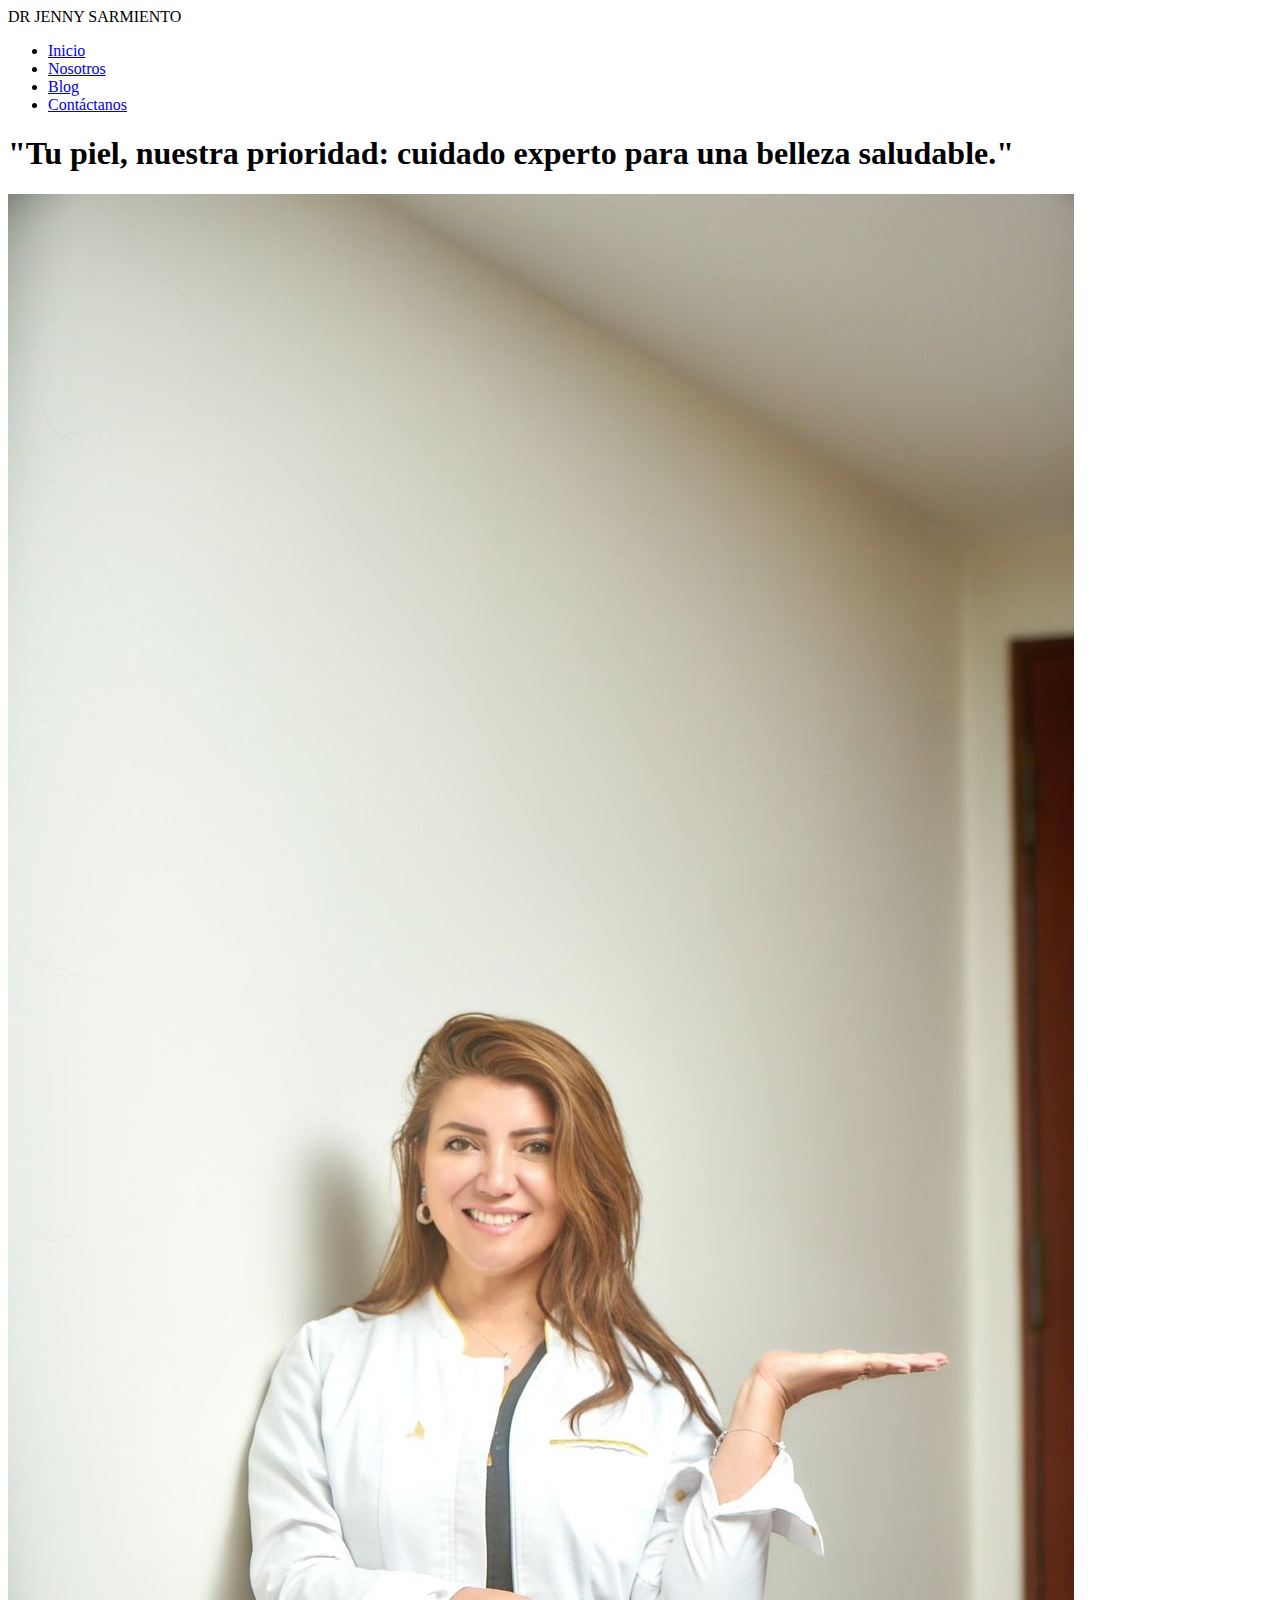
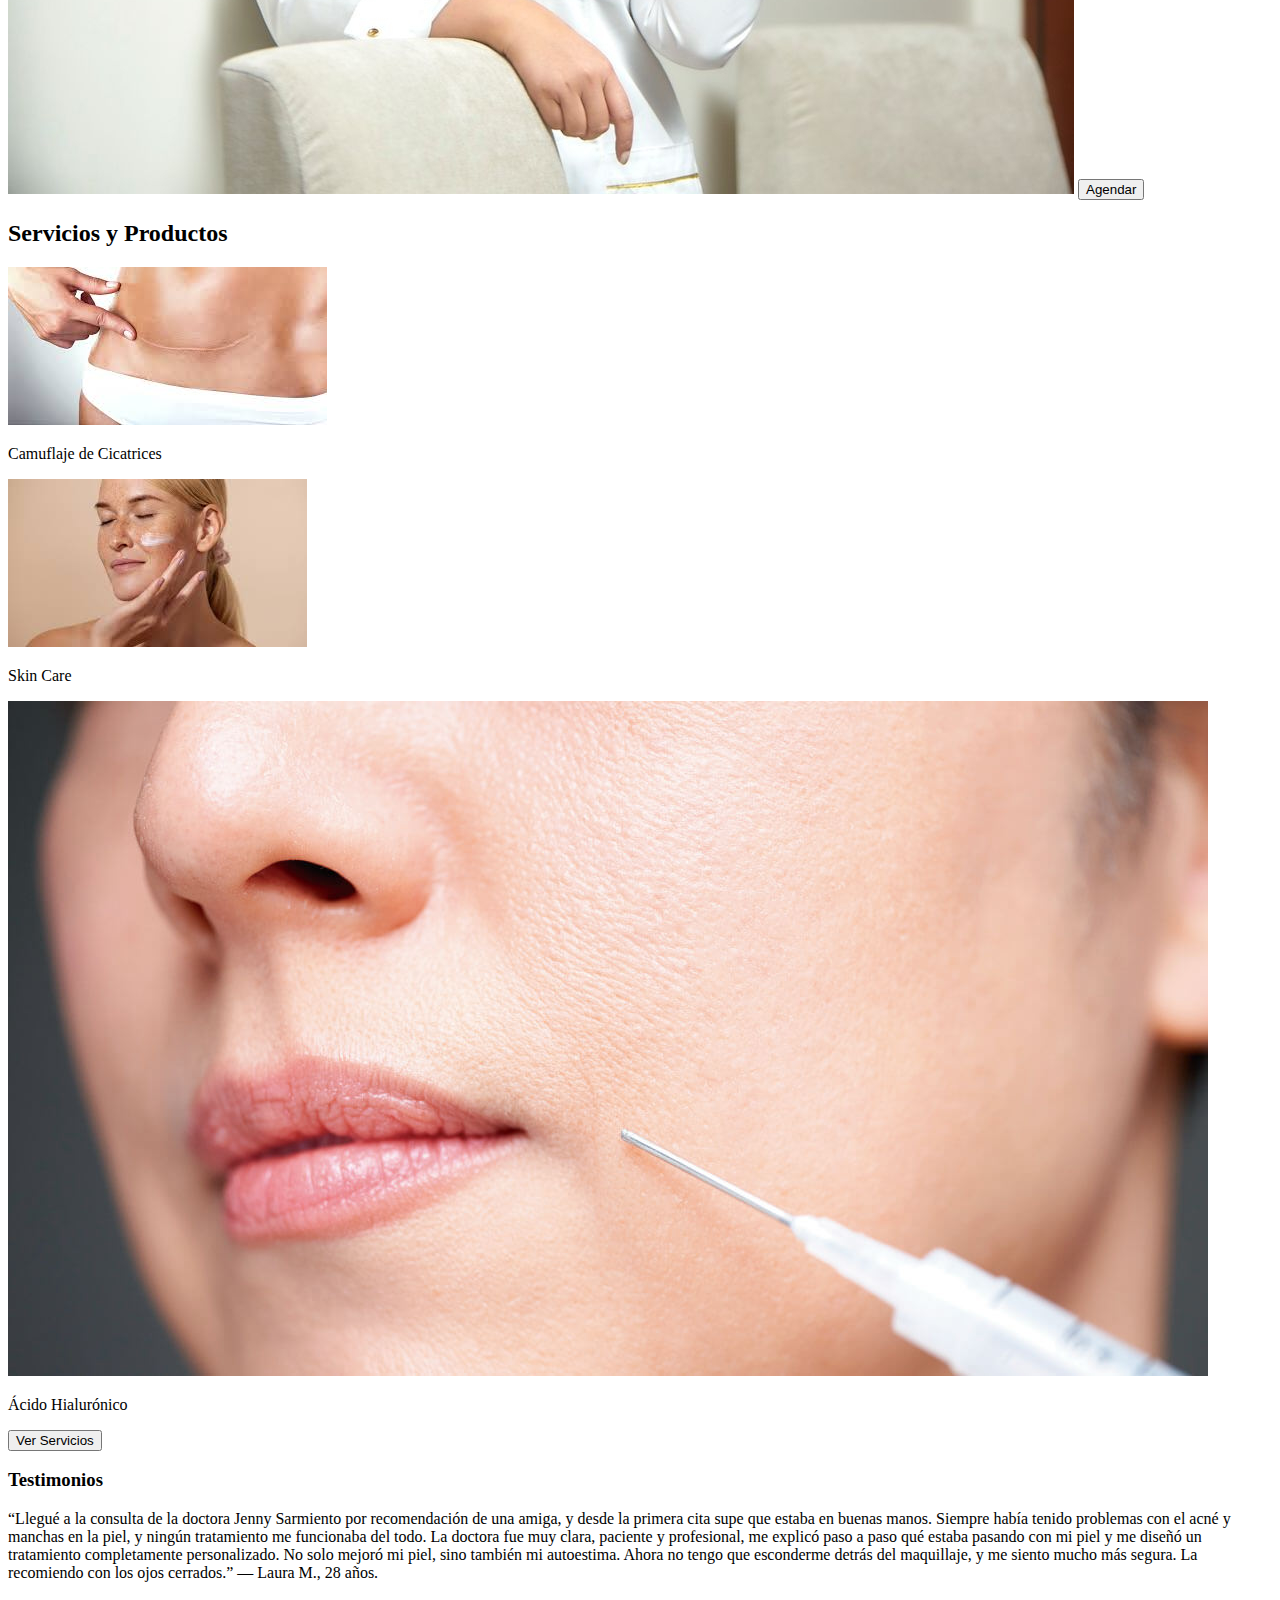
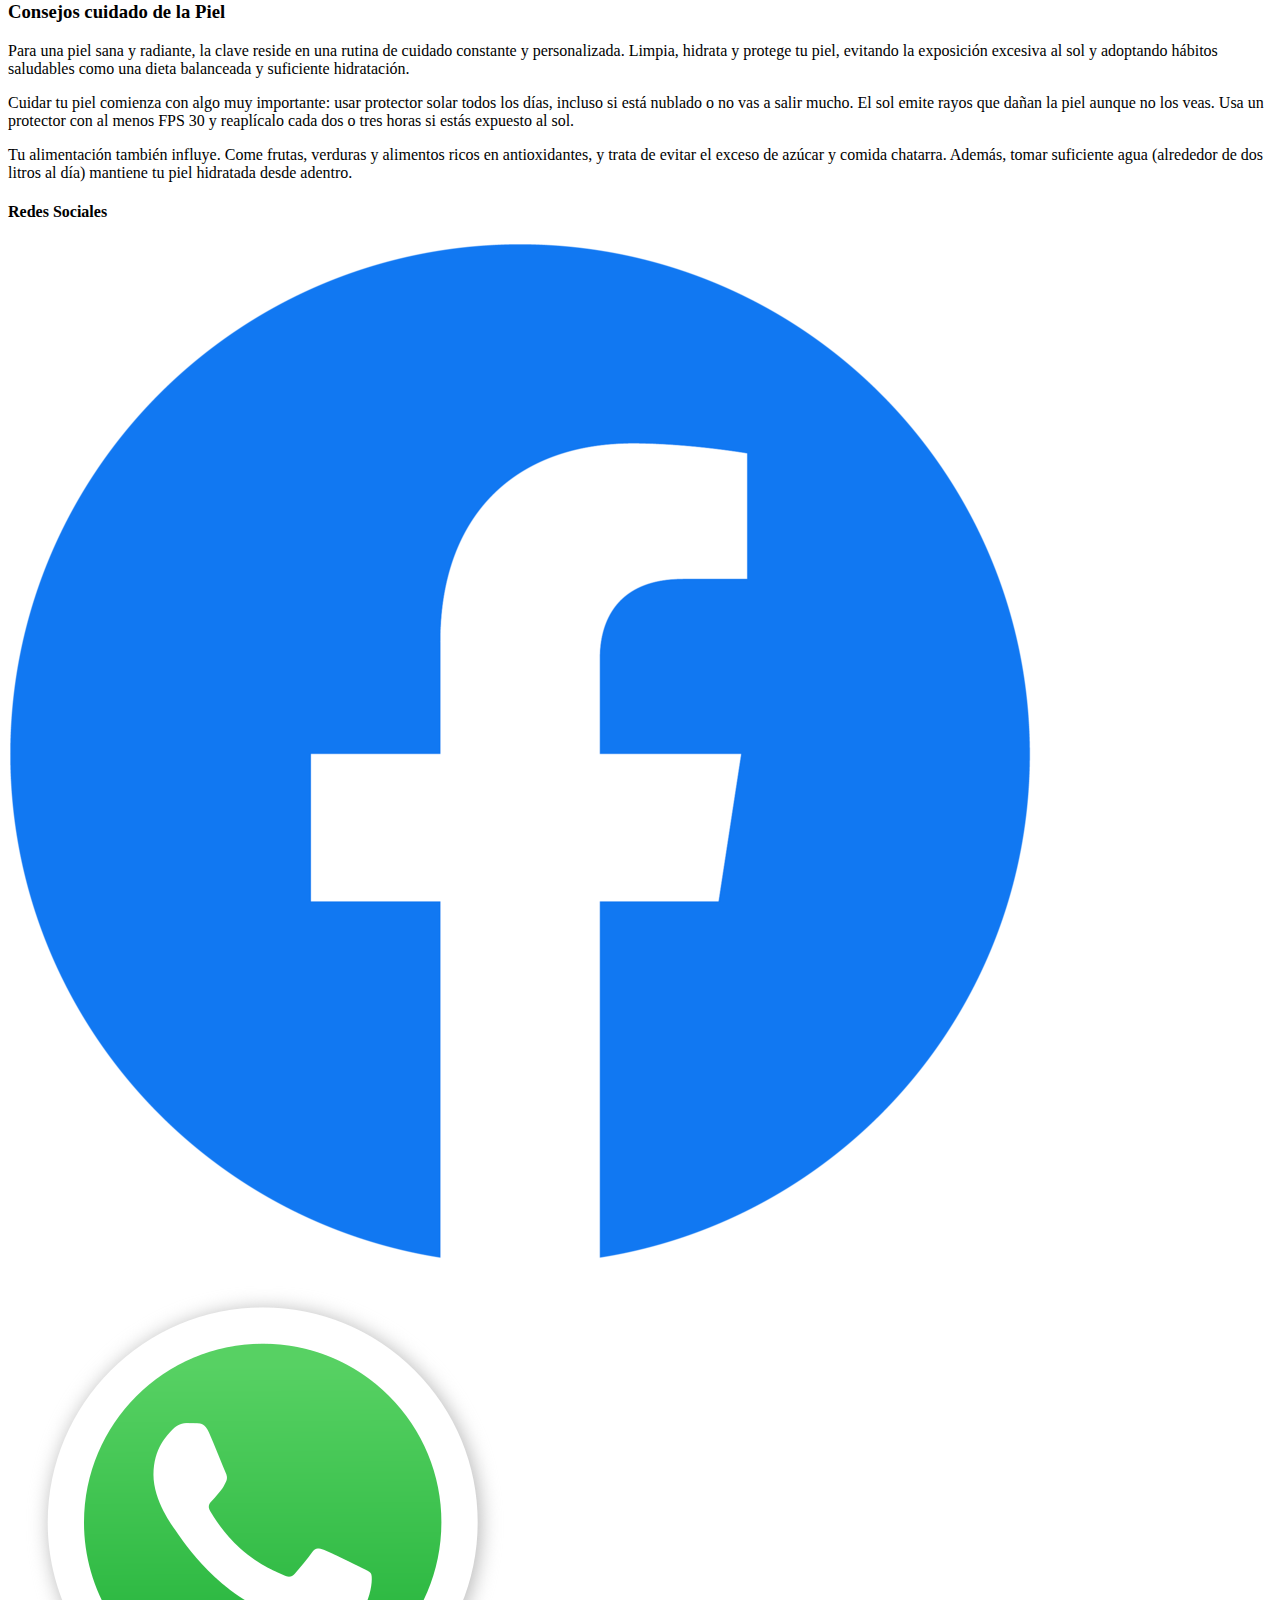
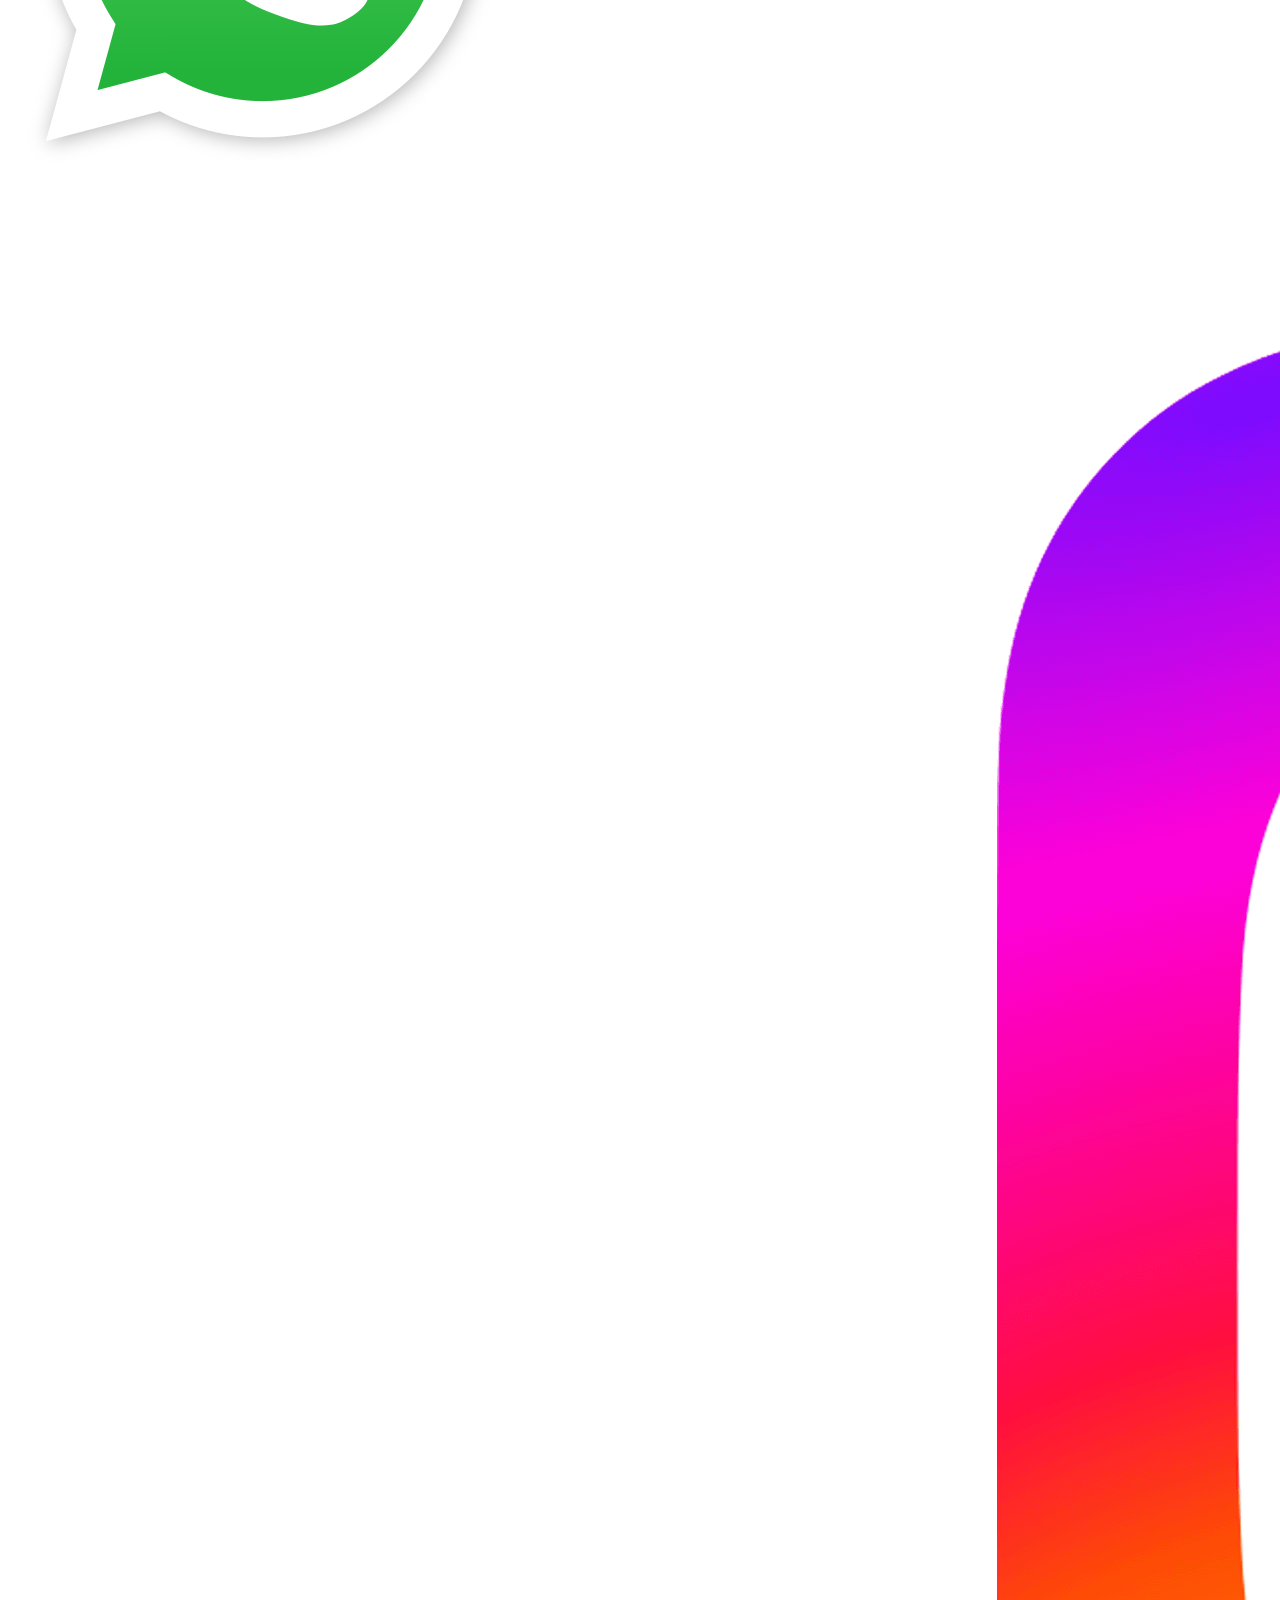
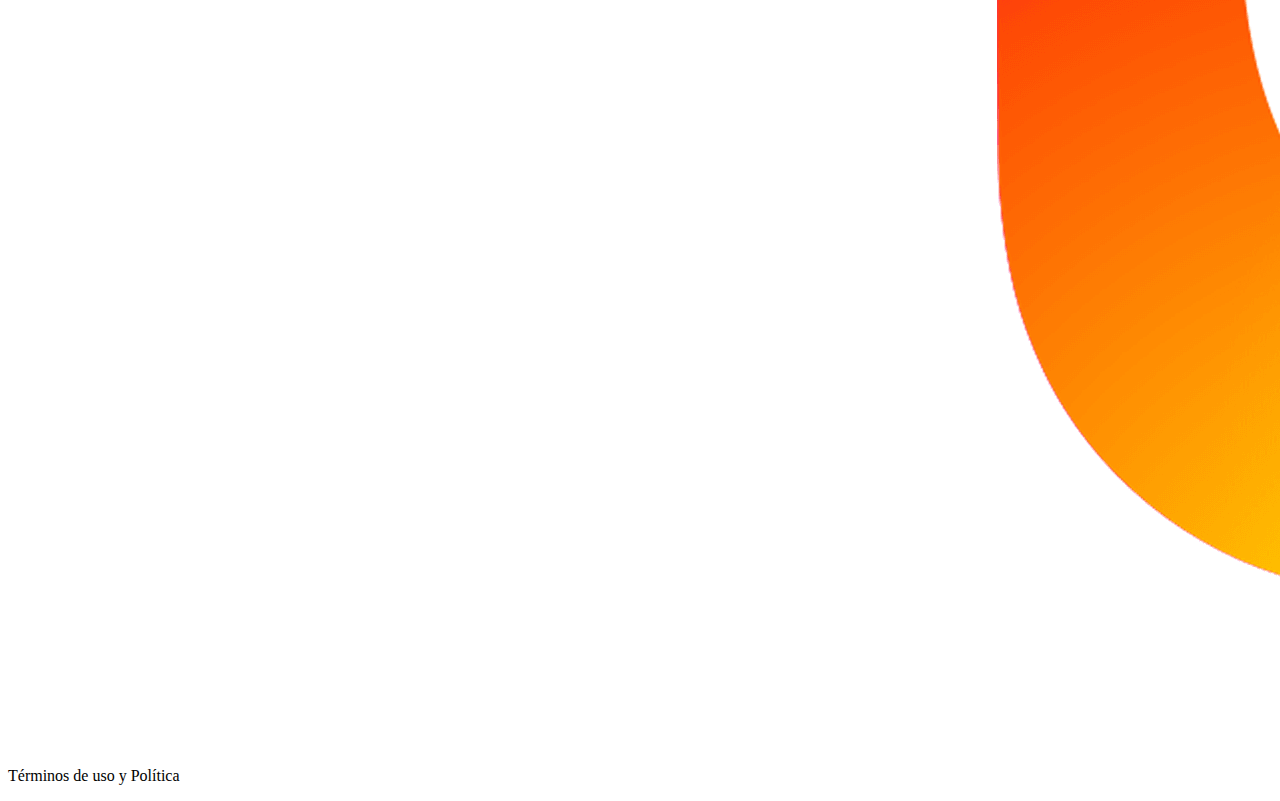
<file: Pagina Santiago/index.html>
<!DOCTYPE html>
<html lang="es">
<head>
  <meta charset="UTF-8">
  <meta name="viewport" content="width=device-width, initial-scale=1.0">
  <title>Dr. Jenny Sarmiento</title>
  <link rel="stylesheet" href="https://trujo98.github.io/Dr-jenny-sarmiento/estilos.cs">
</head>
<body>
  <!-- Encabezado de navegación -->
  <header>
    <div class="logo">DR JENNY SARMIENTO</div>
    <nav>
      <ul>
        <li><a href="index.html">Inicio</a></li>
        <li><a href="nosotros.html">Nosotros</a></li>
        <li><a href="#">Blog</a></li>
        <li><a href="contacto.html" class="btn-contacto">Contáctanos</a></li>
      </ul>
    </nav>
  </header>

  <!-- Sección principal -->
  <section class="principal">
    <h1>"Tu piel, nuestra prioridad: cuidado experto para una belleza saludable."</h1>
    <img src="imagenes/doctora jenny.jpg" alt="Dra. Jenny Sarmiento" class="imagen-circular">
    <a href="agendar.html"><button class="btn-agendar">Agendar</button></a>
  </section>
  
  <!-- Servicios -->
  <section class="servicios">
    <h2>Servicios y Productos</h2>
    <div class="lista-servicios">
      <div class="servicio">
        <img src="imagenes/cicatrices camuflaje.jpeg" alt="Camuflaje de Cicatrices">
        <p>Camuflaje de Cicatrices</p>
      </div>
      <div class="servicio">
        <img src="imagenes/skincare.jpg" alt="Skin Care">
        <p>Skin Care</p>
      </div>
      <div class="servicio">
        <img src="imagenes/acido.jpg" alt="Ácido Hialurónico">
        <p>Ácido Hialurónico</p>
      </div>
    </div>
    <button class="btn-servicios">Ver Servicios</button>
  </section>
  
  <!-- Testimonios y Consejos -->
  <section class="testimonios-consejos">
    <div class="testimonios">
      <h3>Testimonios</h3>
      <div class="caja">
        <p>“Llegué a la consulta de la doctora Jenny Sarmiento por recomendación de una amiga, y desde la primera cita supe que estaba en buenas manos. Siempre había tenido problemas con el acné y manchas en la piel, y ningún tratamiento me funcionaba del todo. La doctora fue muy clara, paciente y profesional, me explicó paso a paso qué estaba pasando con mi piel y me diseñó un tratamiento completamente personalizado. No solo mejoró mi piel, sino también mi autoestima. Ahora no tengo que esconderme detrás del maquillaje, y me siento mucho más segura. La recomiendo con los ojos cerrados.”
          — Laura M., 28 años.</p>
      </div>
    </div>
    <div class="consejos">
      <h3>Consejos cuidado de la Piel</h3>
      <div class="caja">
        <p>Para una piel sana y radiante, la clave reside en una rutina de cuidado constante y personalizada. Limpia, hidrata y protege tu piel, evitando la exposición excesiva al sol y adoptando hábitos saludables como una dieta balanceada y suficiente hidratación. </p>
      </div>
      <div class="caja">
        <p>Cuidar tu piel comienza con algo muy importante: usar protector solar todos los días, incluso si está nublado o no vas a salir mucho. El sol emite rayos que dañan la piel aunque no los veas. Usa un protector con al menos FPS 30 y reaplícalo cada dos o tres horas si estás expuesto al sol.</p>
      </div>
      <div class="caja">
        <p>Tu alimentación también influye. Come frutas, verduras y alimentos ricos en antioxidantes, y trata de evitar el exceso de azúcar y comida chatarra. Además, tomar suficiente agua (alrededor de dos litros al día) mantiene tu piel hidratada desde adentro.</p>
      </div>
    </div>
  </section>
  
  <!-- Redes Sociales -->
  <footer>
    <h4>Redes Sociales</h4>
    <div class="redes">
      <a href="#"><img src="imagenes/facebook-icon.png" alt="Facebook"></a>
      <a href="#"><img src="imagenes/whatsapp-icon.png" alt="WhatsApp"></a>
      <a href="#"><img src="imagenes/instagram-icon.png" alt="Instagram"></a>
    </div>
    <p class="terminos">Términos de uso y Política</p>
  </footer>
</body>
</html>
</file>
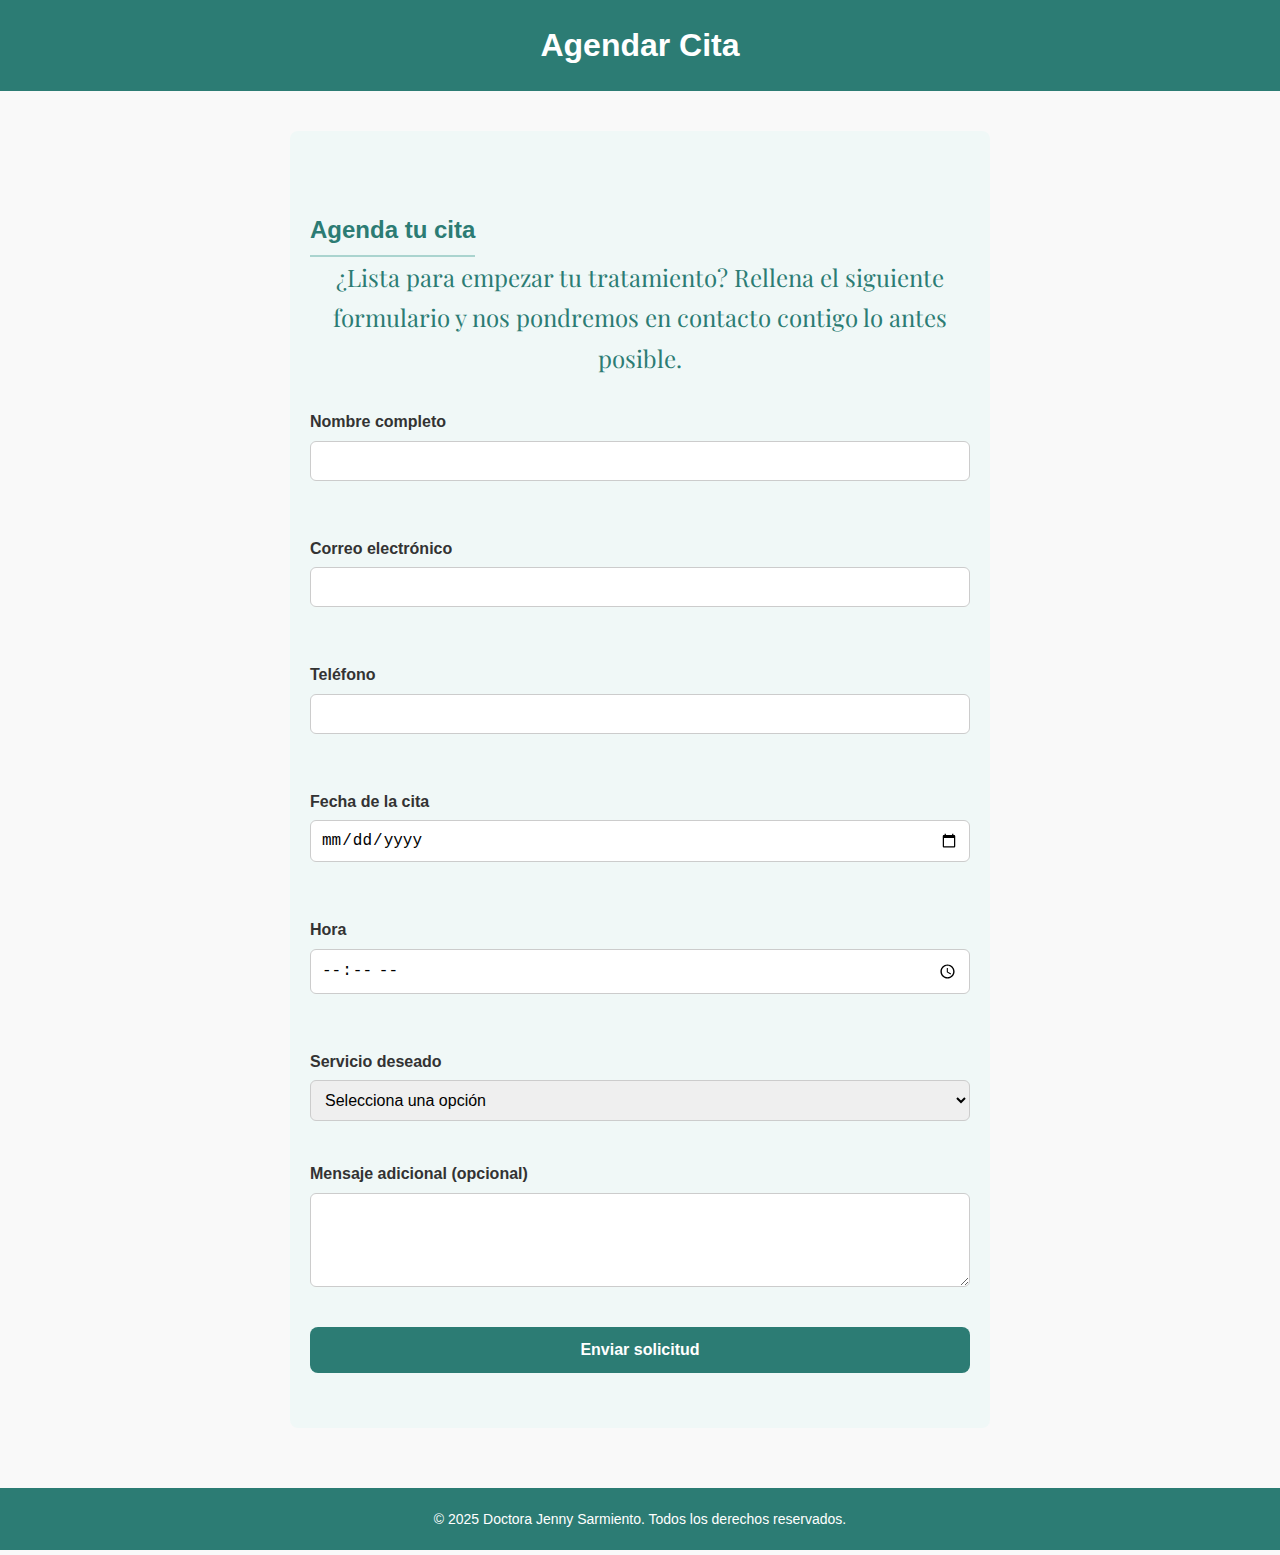
<file: agendar citas.html>
<!DOCTYPE html>
<html lang="es">
<head>
  <meta charset="UTF-8">
  <meta name="viewport" content="width=device-width, initial-scale=1.0">
  <title>Agendar Cita - Dra. Jenny Sarmiento</title>
  <link rel="stylesheet" href="estilo/ESTILO.css">
  <link href="https://fonts.googleapis.com/css2?family=Playfair+Display:wght@500;700&display=swap" rel="stylesheet">
</head>
<body>
  <header>
    <h1>Agendar Cita</h1>
    <nav>
      <ul>
      </ul>
    </nav>
  </header>

  <main>
    <section id="agendar-cita" class="seccion-agendar">
      <h2>Agenda tu cita</h2>
      <p class="descripcion-intro">
        ¿Lista para empezar tu tratamiento? Rellena el siguiente formulario y nos pondremos en contacto contigo lo antes posible.
      </p>

      <form class="formulario-agenda" action="#" method="post">
        <div class="campo">
          <label for="nombre">Nombre completo</label>
          <input type="text" id="nombre" name="nombre" required>
        </div>

        <div class="campo">
          <label for="email">Correo electrónico</label>
          <input type="email" id="email" name="email" required>
        </div>

        <div class="campo">
          <label for="telefono">Teléfono</label>
          <input type="tel" id="telefono" name="telefono" required>
        </div>

        <div class="campo">
          <label for="fecha">Fecha de la cita</label>
          <input type="date" id="fecha" name="fecha" required>
        </div>

        <div class="campo">
          <label for="hora">Hora</label>
          <input type="time" id="hora" name="hora" required>
        </div>

        <div class="campo">
          <label for="servicio">Servicio deseado</label>
          <select id="servicio" name="servicio">
            <option value="">Selecciona una opción</option>
            <option>Consulta dermatológica</option>
            <option>Toxina Botulínica</option>
            <option>Microblading</option>
            <option>PRP Capilar</option>
            <option>Otro</option>
          </select>
        </div>

        <div class="campo">
          <label for="mensaje">Mensaje adicional (opcional)</label>
          <textarea id="mensaje" name="mensaje" rows="4"></textarea>
        </div>

        <button type="submit" class="boton-agendar">Enviar solicitud</button>
      </form>
    </section>
  </main>

  <footer>
    <p>&copy; 2025 Doctora Jenny Sarmiento. Todos los derechos reservados.</p>
  </footer>
</body>
</html>
</file>
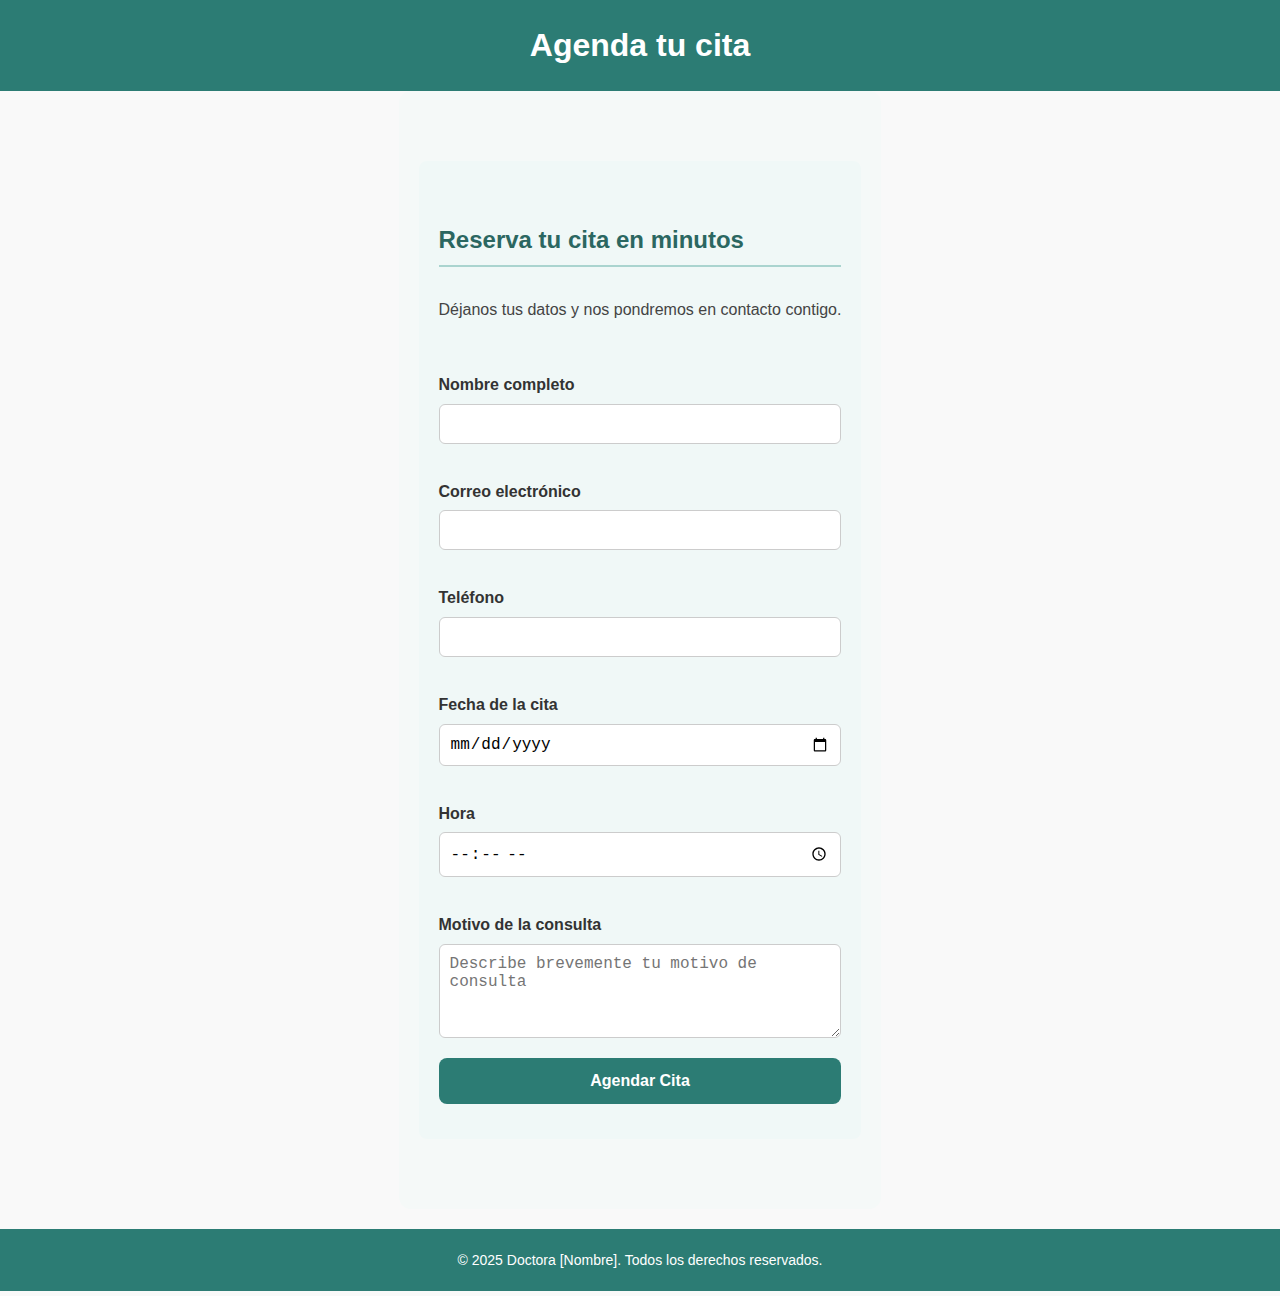
<file: agendar.html>
<!DOCTYPE html>
<html lang="es">
<head>
  <meta charset="UTF-8">
  <meta name="viewport" content="width=device-width, initial-scale=1">
  <title>Agendar Cita - Doctora [Nombre]</title>
  <link rel="stylesheet" href="estilo/ESTILO.css">
</head>
<body>

  <header>
    <h1>Agenda tu cita</h1>
    <nav>
        
      </ul>
    </nav>
  </header>

  <main class="agendar-cita-contenido">
    <section class="formulario-agenda">
      <h2>Reserva tu cita en minutos</h2>
      <p>Déjanos tus datos y nos pondremos en contacto contigo.</p>

      <form action="#" method="post">
        <div class="campo">
          <label for="nombre">Nombre completo</label>
          <input type="text" id="nombre" name="nombre" required>
        </div>

        <div class="campo">
          <label for="email">Correo electrónico</label>
          <input type="email" id="email" name="email" required>
        </div>

        <div class="campo">
          <label for="telefono">Teléfono</label>
          <input type="tel" id="telefono" name="telefono" required>
        </div>

        <div class="campo">
          <label for="fecha">Fecha de la cita</label>
          <input type="date" id="fecha" name="fecha" required>
        </div>

        <div class="campo">
          <label for="hora">Hora</label>
          <input type="time" id="hora" name="hora" required>
        </div>

        <div class="campo">
          <label for="motivo">Motivo de la consulta</label>
          <textarea id="motivo" name="motivo" rows="4" placeholder="Describe brevemente tu motivo de consulta" required></textarea>
        </div>

        <button type="submit" class="boton-agendar">Agendar Cita</button>
      </form>
    </section>
  </main>

  <footer>
    <p>&copy; 2025 Doctora [Nombre]. Todos los derechos reservados.</p>
  </footer>

</body>
</html>
</file>
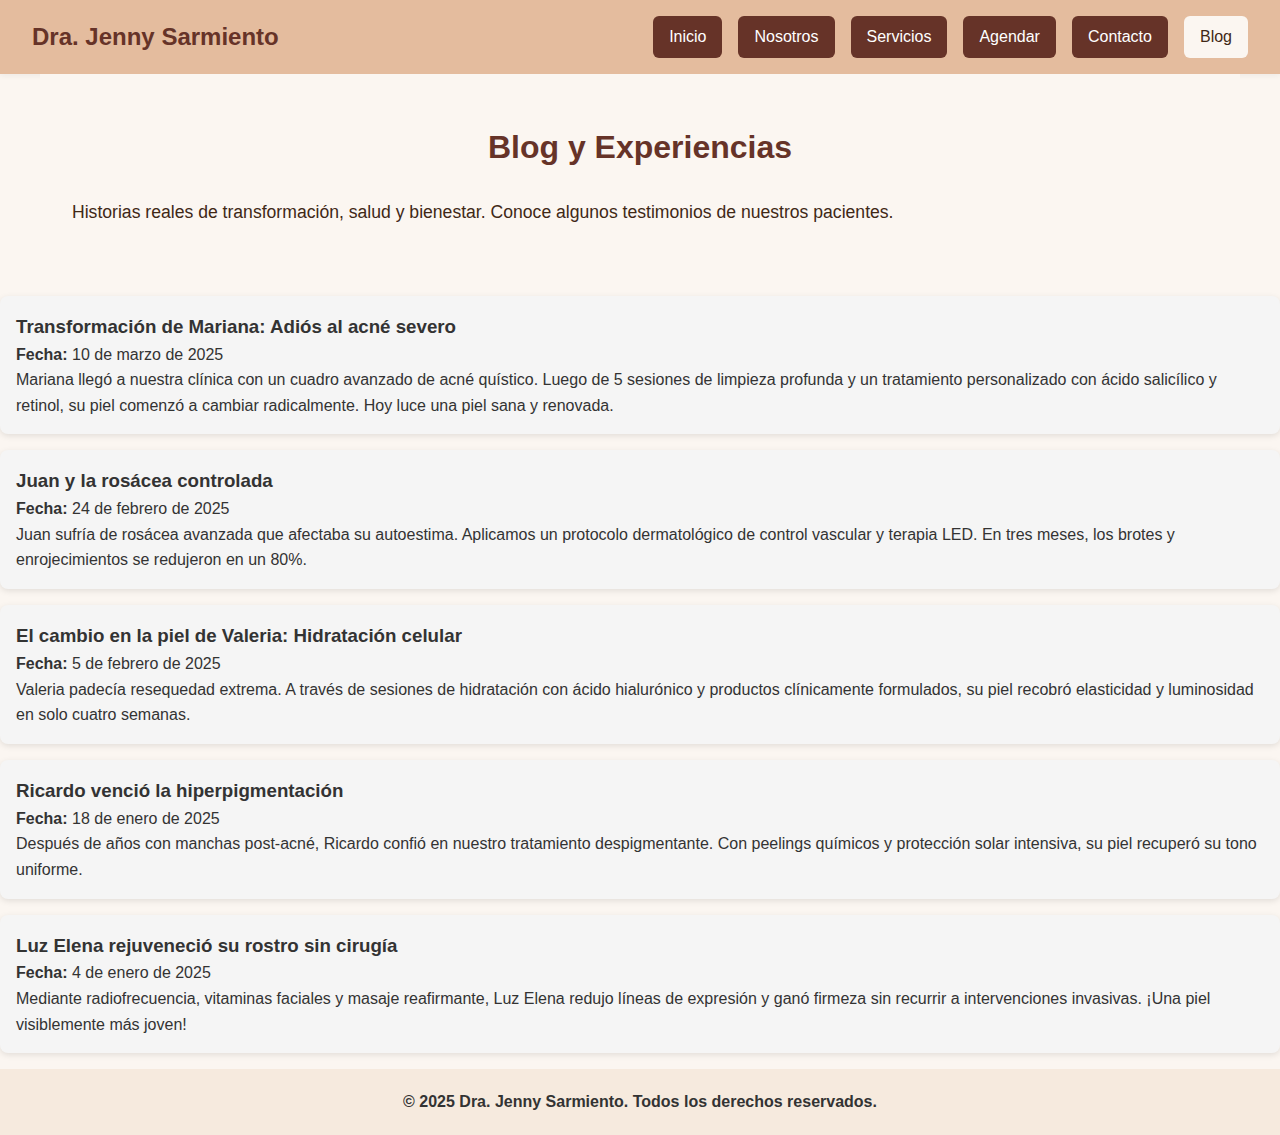
<file: blog.html>
<!DOCTYPE html>
<html lang="es">
<head>
  <meta charset="UTF-8">
  <meta name="viewport" content="width=device-width, initial-scale=1">
  <title>Blog - Dra. Jenny Sarmiento</title>
  <link rel="stylesheet" href="./estilos/estilos.css">
</head>
<body>

  <header>
    <div class="logo">Dra. Jenny Sarmiento</div>
    <nav>
      <ul>
        <li><a href="index.html">Inicio</a></li>
        <li><a href="nosotros.html">Nosotros</a></li>
        <li><a href="servicios.html">Servicios</a></li>
        <li><a href="agendar.html">Agendar</a></li>
        <li><a href="contacto.html">Contacto</a></li>
        <li><a href="blog.html" class="btn-contacto">Blog</a></li>
      </ul>
    </nav>
  </header>

  <section class="seccion">
    <h2>Blog y Experiencias</h2>
    <p>Historias reales de transformación, salud y bienestar. Conoce algunos testimonios de nuestros pacientes.</p>
  </section>

  <section class="blog-posts">
    <div class="caja">
      <h3>Transformación de Mariana: Adiós al acné severo</h3>
      <p><strong>Fecha:</strong> 10 de marzo de 2025</p>
      <p>Mariana llegó a nuestra clínica con un cuadro avanzado de acné quístico. Luego de 5 sesiones de limpieza profunda y un tratamiento personalizado con ácido salicílico y retinol, su piel comenzó a cambiar radicalmente. Hoy luce una piel sana y renovada.</p>
    </div>

    <div class="caja">
      <h3>Juan y la rosácea controlada</h3>
      <p><strong>Fecha:</strong> 24 de febrero de 2025</p>
      <p>Juan sufría de rosácea avanzada que afectaba su autoestima. Aplicamos un protocolo dermatológico de control vascular y terapia LED. En tres meses, los brotes y enrojecimientos se redujeron en un 80%.</p>
    </div>

    <div class="caja">
      <h3>El cambio en la piel de Valeria: Hidratación celular</h3>
      <p><strong>Fecha:</strong> 5 de febrero de 2025</p>
      <p>Valeria padecía resequedad extrema. A través de sesiones de hidratación con ácido hialurónico y productos clínicamente formulados, su piel recobró elasticidad y luminosidad en solo cuatro semanas.</p>
    </div>

    <div class="caja">
      <h3>Ricardo venció la hiperpigmentación</h3>
      <p><strong>Fecha:</strong> 18 de enero de 2025</p>
      <p>Después de años con manchas post-acné, Ricardo confió en nuestro tratamiento despigmentante. Con peelings químicos y protección solar intensiva, su piel recuperó su tono uniforme.</p>
    </div>

    <div class="caja">
      <h3>Luz Elena rejuveneció su rostro sin cirugía</h3>
      <p><strong>Fecha:</strong> 4 de enero de 2025</p>
      <p>Mediante radiofrecuencia, vitaminas faciales y masaje reafirmante, Luz Elena redujo líneas de expresión y ganó firmeza sin recurrir a intervenciones invasivas. ¡Una piel visiblemente más joven!</p>
    </div>
  </section>

  <footer>
    &copy; 2025 Dra. Jenny Sarmiento. Todos los derechos reservados.
  </footer>

</body>
</html>
</file>
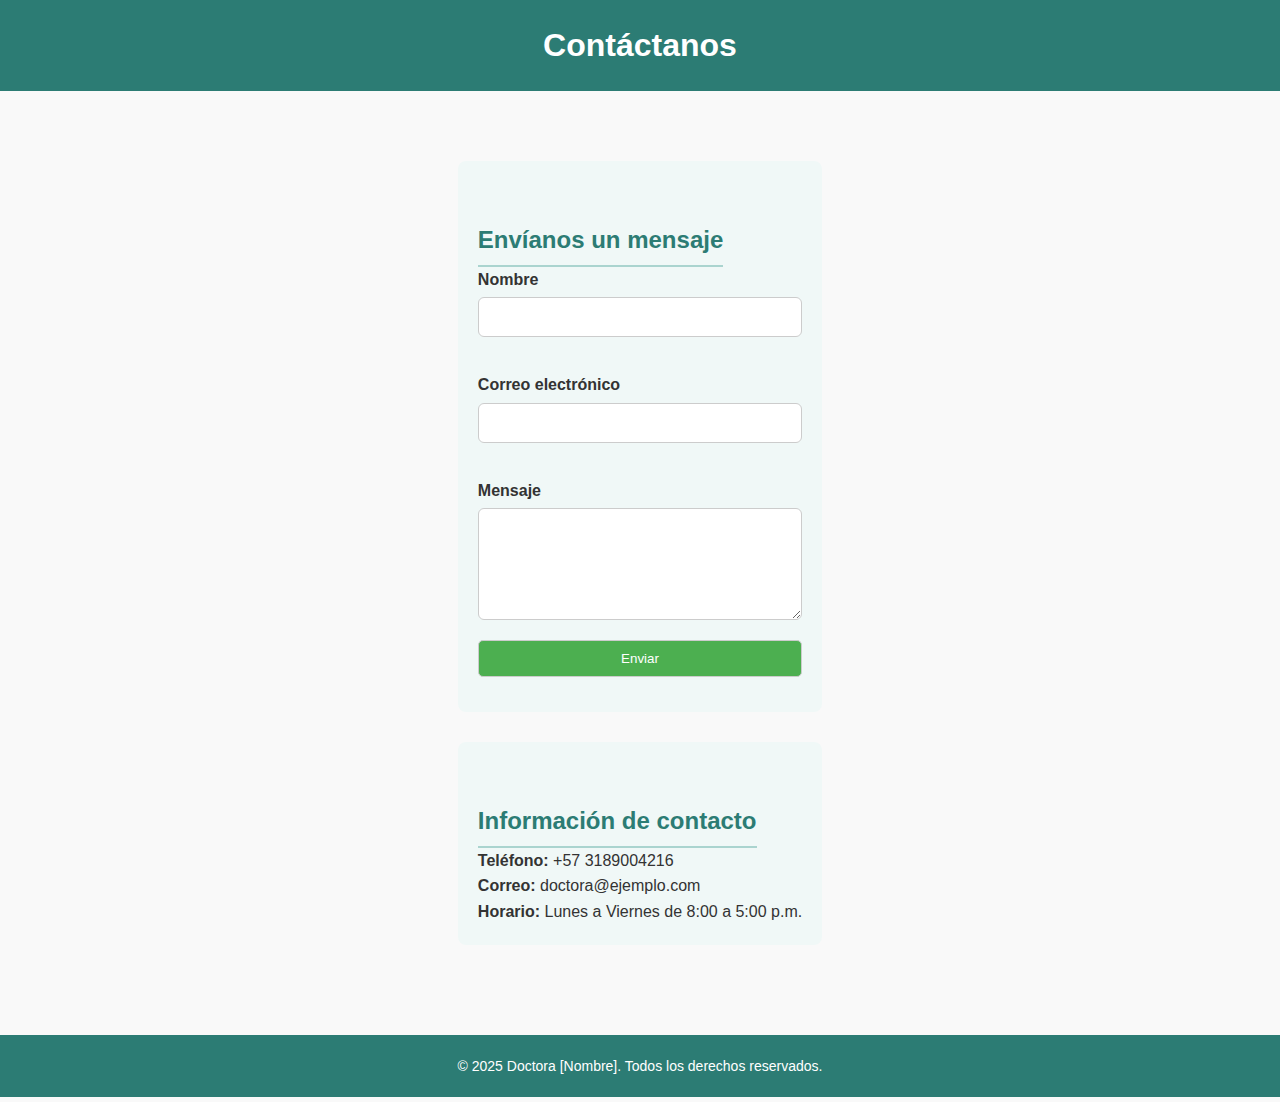
<file: contacto.html>
<!DOCTYPE html>
<html lang="es">
<head>
  <meta charset="UTF-8">
  <meta name="viewport" content="width=device-width, initial-scale=1">
  <title>Contacto - Doctora [Nombre]</title>
  <link rel="stylesheet" href="estilo/ESTILO.css">
</head>
<body>

  <header>
    <h1>Contáctanos</h1>
    <nav>
      
    </nav>
  </header>

  <main class="contacto-contenido">
    <section class="formulario-contacto">
      <h2>Envíanos un mensaje</h2>
      <form action="#" method="post">
        <div class="campo">
          <label for="nombre">Nombre</label>
          <input type="text" id="nombre" name="nombre" required>
        </div>
        <div class="campo">
          <label for="email">Correo electrónico</label>
          <input type="email" id="email" name="email" required>
        </div>
        <div class="campo">
          <label for="mensaje">Mensaje</label>
          <textarea id="mensaje" name="mensaje" rows="5" required></textarea>
        </div>
        <button type="submit">Enviar</button>
      </form>
    </section>

    <section class="info-contacto">
      <h2>Información de contacto</h2>
      <p><strong>Teléfono:</strong> +57 3189004216</p>
      <p><strong>Correo:</strong> doctora@ejemplo.com</p>
      <p><strong>Horario:</strong> Lunes a Viernes de 8:00 a 5:00 p.m.</p>
    </section>
  </main>

  <footer>
    <p>&copy; 2025 Doctora [Nombre]. Todos los derechos reservados.</p>
  </footer>

</body>
</html>
</file>
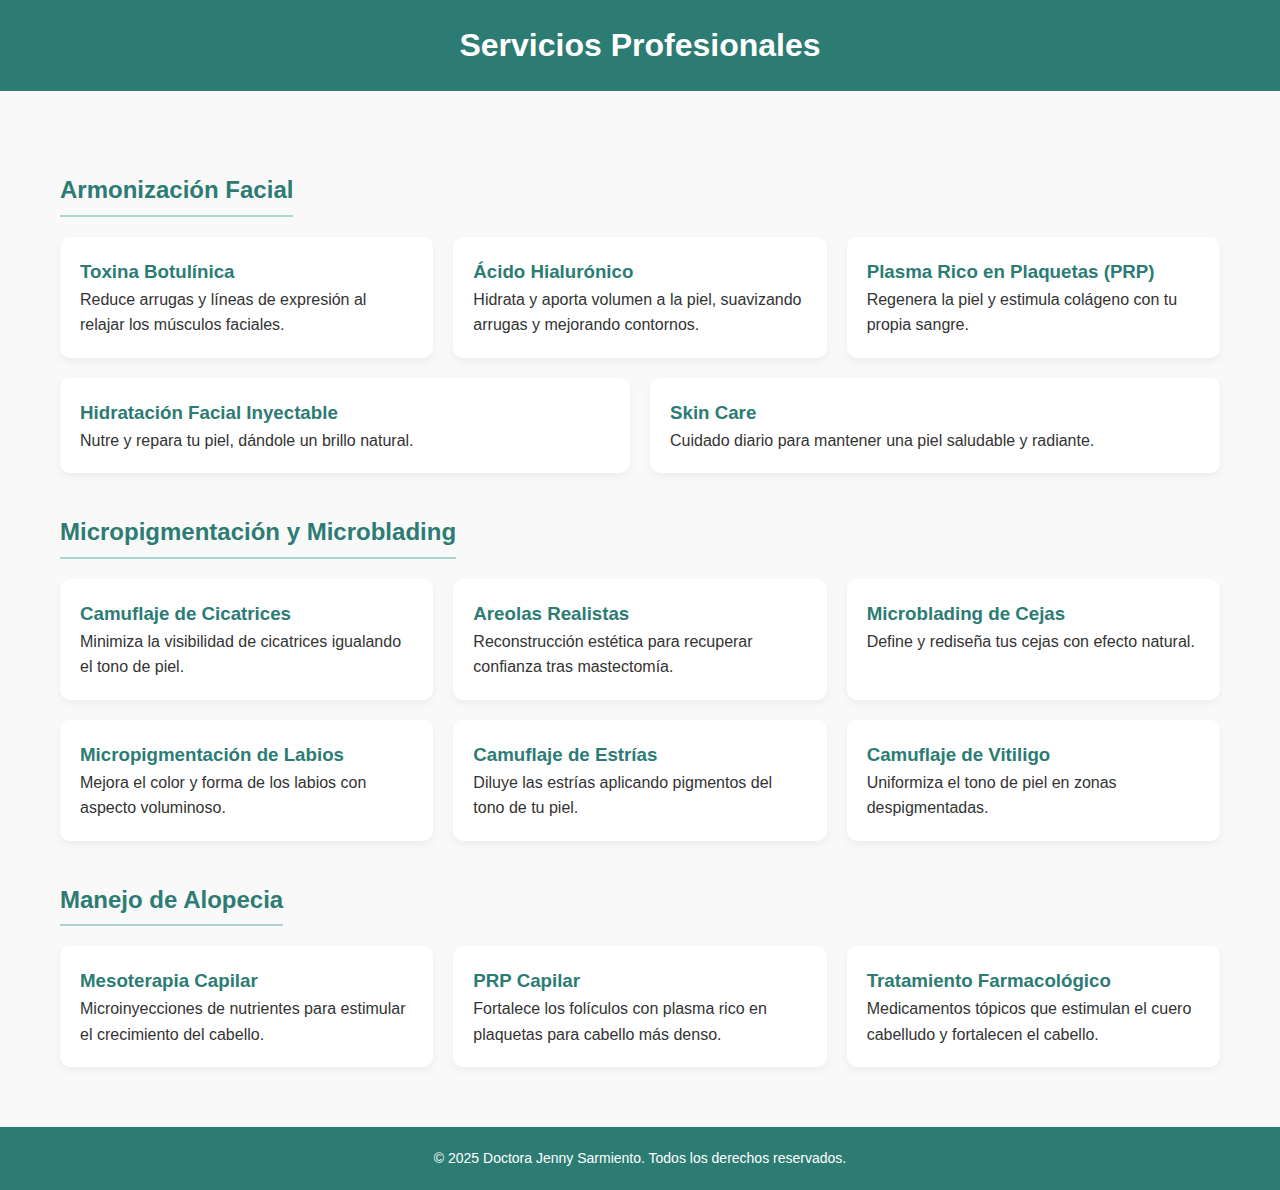
<file: servicios.html>
<!DOCTYPE html>
<html lang="es">
<head>
  <meta charset="UTF-8">
  <meta name="viewport" content="width=device-width, initial-scale=1.0">
  <title>Servicios - Dra. Jenny Sarmiento</title>
  <link rel="stylesheet" href="estilo/ESTILO.css">
</head>
<body>
  <header>
    <h1>Servicios Profesionales</h1>
  </header>

  <main>
    <h2>Armonización Facial</h2>
    <ul class="servicios">
      <li><h3>Toxina Botulínica</h3><p>Reduce arrugas y líneas de expresión al relajar los músculos faciales.</p></li>
      <li><h3>Ácido Hialurónico</h3><p>Hidrata y aporta volumen a la piel, suavizando arrugas y mejorando contornos.</p></li>
      <li><h3>Plasma Rico en Plaquetas (PRP)</h3><p>Regenera la piel y estimula colágeno con tu propia sangre.</p></li>
      <li><h3>Hidratación Facial Inyectable</h3><p>Nutre y repara tu piel, dándole un brillo natural.</p></li>
      <li><h3>Skin Care</h3><p>Cuidado diario para mantener una piel saludable y radiante.</p></li>
    </ul>

    <h2>Micropigmentación y Microblading</h2>
    <ul class="servicios">
      <li><h3>Camuflaje de Cicatrices</h3><p>Minimiza la visibilidad de cicatrices igualando el tono de piel.</p></li>
      <li><h3>Areolas Realistas</h3><p>Reconstrucción estética para recuperar confianza tras mastectomía.</p></li>
      <li><h3>Microblading de Cejas</h3><p>Define y rediseña tus cejas con efecto natural.</p></li>
      <li><h3>Micropigmentación de Labios</h3><p>Mejora el color y forma de los labios con aspecto voluminoso.</p></li>
      <li><h3>Camuflaje de Estrías</h3><p>Diluye las estrías aplicando pigmentos del tono de tu piel.</p></li>
      <li><h3>Camuflaje de Vitiligo</h3><p>Uniformiza el tono de piel en zonas despigmentadas.</p></li>
    </ul>

    <h2>Manejo de Alopecia</h2>
    <ul class="servicios">
      <li><h3>Mesoterapia Capilar</h3><p>Microinyecciones de nutrientes para estimular el crecimiento del cabello.</p></li>
      <li><h3>PRP Capilar</h3><p>Fortalece los folículos con plasma rico en plaquetas para cabello más denso.</p></li>
      <li><h3>Tratamiento Farmacológico</h3><p>Medicamentos tópicos que estimulan el cuero cabelludo y fortalecen el cabello.</p></li>
    </ul>
  </main>

  <footer>
    <p>&copy; 2025 Doctora Jenny Sarmiento. Todos los derechos reservados.</p>
  </footer>

</body>
</html>
</file>
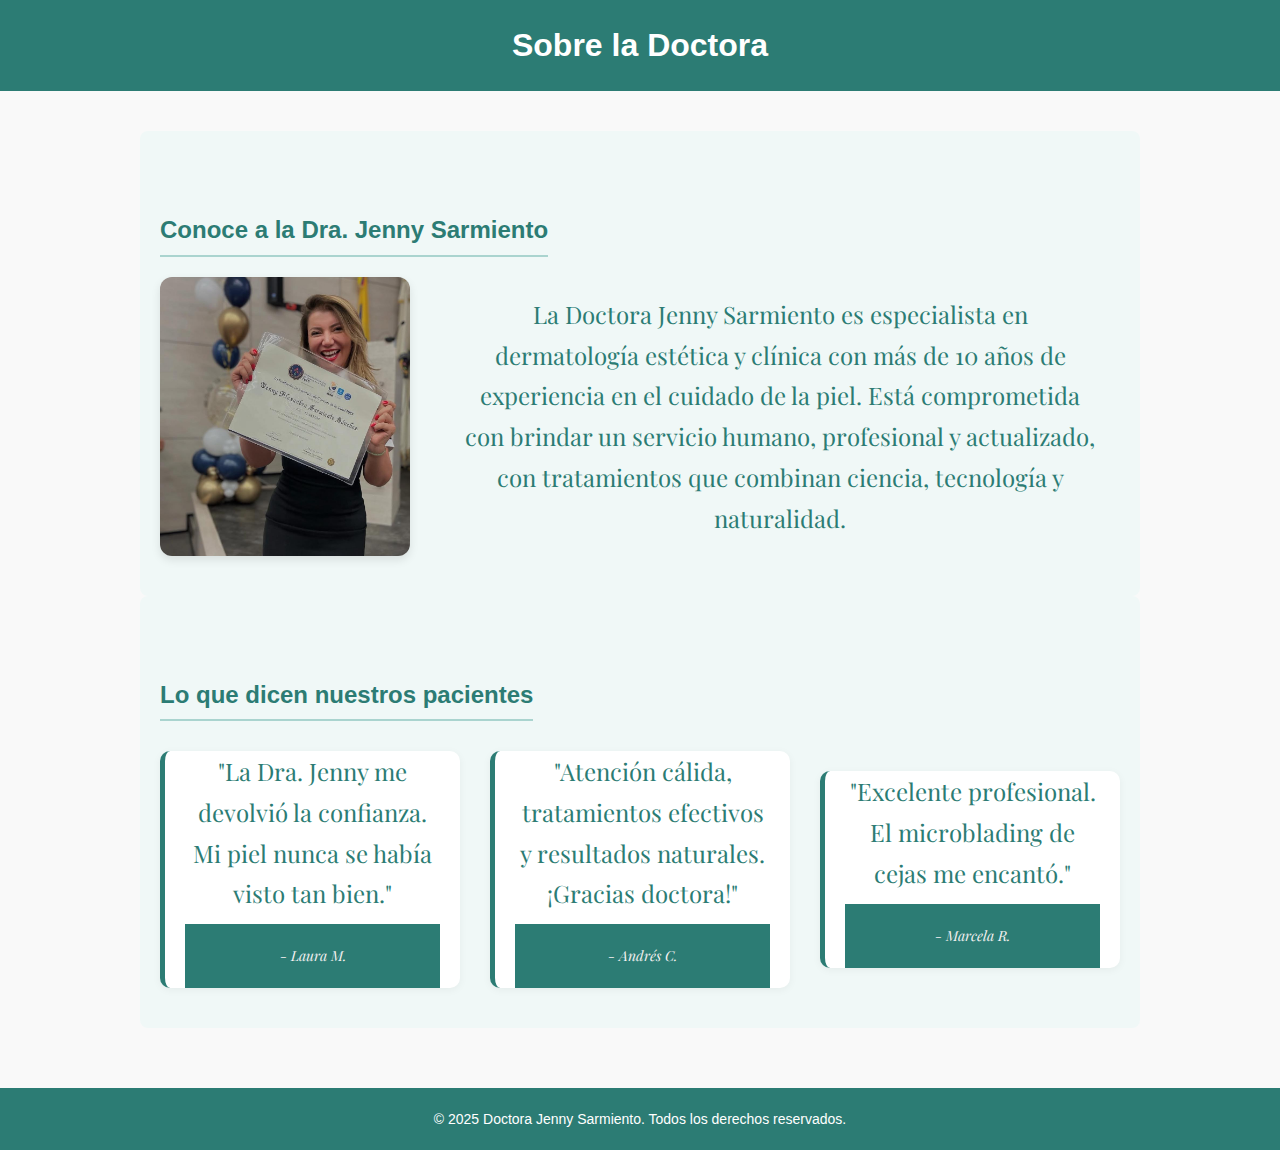
<file: testimonios.html>
<!DOCTYPE html>
<html lang="es">
<head>
  <meta charset="UTF-8">
  <meta name="viewport" content="width=device-width, initial-scale=1.0">
  <title>Sobre la doctora - Dra. Jenny Sarmiento</title>
  <link rel="stylesheet" href="estilo/ESTILO.css">
  <link href="https://fonts.googleapis.com/css2?family=Playfair+Display:wght@500;700&display=swap" rel="stylesheet">
</head>
<body>
  <header>
    <h1>Sobre la Doctora</h1>  
    </nav>
  </header>

  <main>
    <!-- Sección Sobre la Doctora -->
    <section id="sobre-doctora" class="seccion">
      <h2>Conoce a la Dra. Jenny Sarmiento</h2>
      <div class="perfil-doctora">
        <img src="imagenes/imagen_certificado.jpeg" alt="Foto de la Doctora Jenny Sarmiento">
        <div class="bio">
          <p class="descripcion-intro">La Doctora Jenny Sarmiento es especialista en dermatología estética y clínica con más de 10 años de experiencia en el cuidado de la piel. Está comprometida con brindar un servicio humano, profesional y actualizado, con tratamientos que combinan ciencia, tecnología y naturalidad.</p>
        
        </div>
      </div>
    </section>

    <!-- Sección de Testimonios -->
    <section id="testimonios" class="seccion">
      <h2>Lo que dicen nuestros pacientes</h2>
      <div class="testimonios-grid">
        <blockquote class="descripcion-intro">
          <p>"La Dra. Jenny me devolvió la confianza. Mi piel nunca se había visto tan bien."</p>
          <footer>- Laura M.</footer>
        </blockquote>
        <blockquote class="descripcion-intro">
          <p>"Atención cálida, tratamientos efectivos y resultados naturales. ¡Gracias doctora!"</p>
          <footer>- Andrés C.</footer>
        </blockquote>
        <blockquote class="descripcion-intro">
          <p>"Excelente profesional. El microblading de cejas me encantó."</p>
          <footer>- Marcela R.</footer>
        </blockquote>
      </div>
    </section>
  </main>

  <footer>
    <p>&copy; 2025 Doctora Jenny Sarmiento. Todos los derechos reservados.</p>
  </footer>
</body>
</html>
</file>
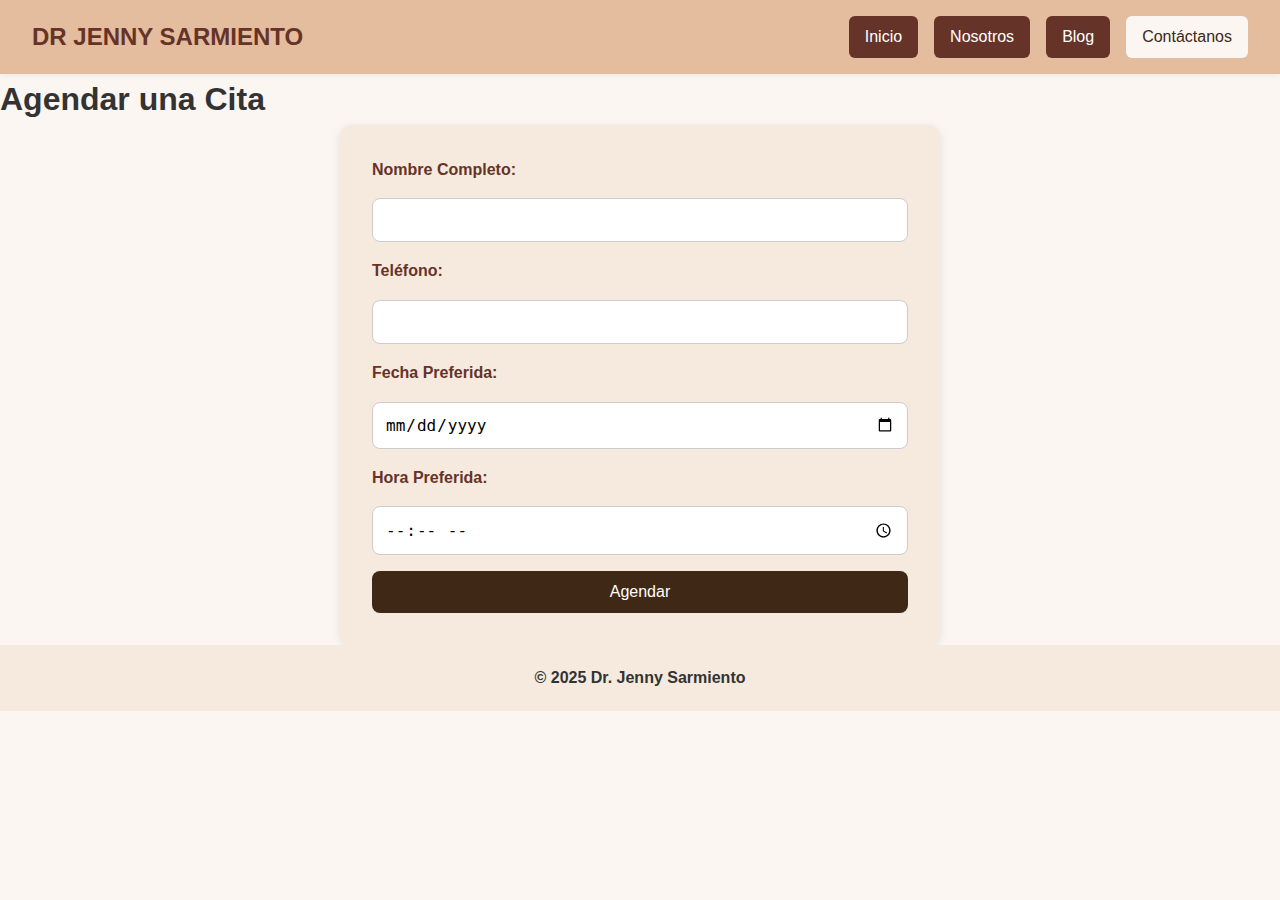
<file: Pagina Santiago/agendar.html>
<!DOCTYPE html>
<html lang="es">
<head>
  <meta charset="UTF-8">
  <meta name="viewport" content="width=device-width, initial-scale=1.0">
  <title>Agendar Cita - Dr. Jenny Sarmiento</title>
  <link rel="stylesheet" href="estilos/estilos.css">
</head>
<body>
  <header>
    <div class="logo">DR JENNY SARMIENTO</div>
    <nav>
      <ul>
        <li><a href="index.html">Inicio</a></li>
        <li><a href="nosotros.html">Nosotros</a></li>
        <li><a href="#">Blog</a></li>
        <li><a href="contacto.html" class="btn-contacto">Contáctanos</a></li>
      </ul>
    </nav>
  </header>

  <section class="contenido">
    <h1>Agendar una Cita</h1>
    <form>
      <label for="nombre">Nombre Completo:</label>
      <input type="text" id="nombre" name="nombre" required>

      <label for="telefono">Teléfono:</label>
      <input type="tel" id="telefono" name="telefono" required>

      <label for="fecha">Fecha Preferida:</label>
      <input type="date" id="fecha" name="fecha" required>

      <label for="hora">Hora Preferida:</label>
      <input type="time" id="hora" name="hora" required>

      <button type="submit">Agendar</button>
    </form>
  </section>

  <footer>
    <p>&copy; 2025 Dr. Jenny Sarmiento</p>
  </footer>
</body>
</html>
</file>
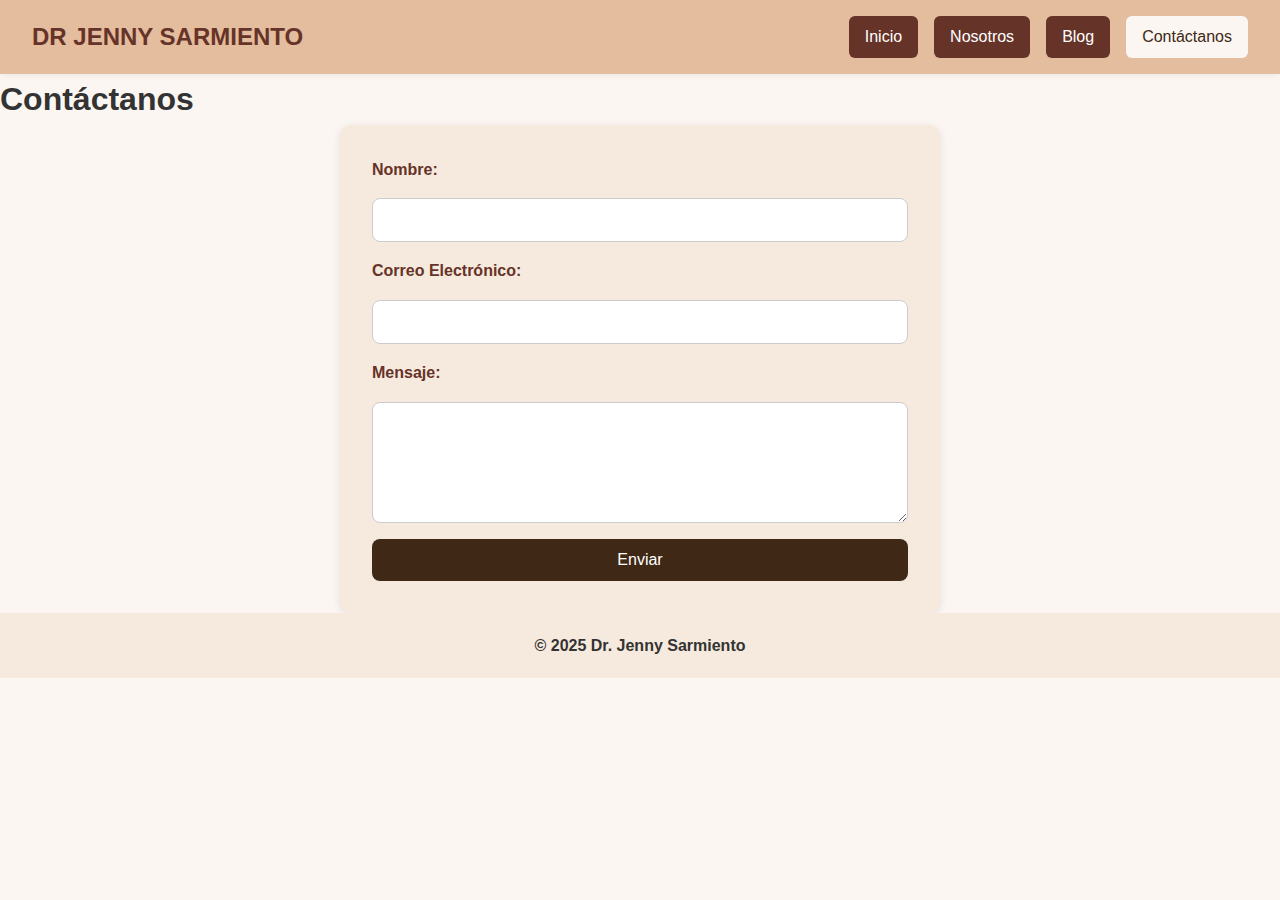
<file: Pagina Santiago/contacto.html>
<!DOCTYPE html>
<html lang="es">
<head>
  <meta charset="UTF-8">
  <meta name="viewport" content="width=device-width, initial-scale=1.0">
  <title>Contáctanos - Dr. Jenny Sarmiento</title>
  <link rel="stylesheet" href="estilos/estilos.css">
</head>
<body>
  <header>
    <div class="logo">DR JENNY SARMIENTO</div>
    <nav>
      <ul>
        <li><a href="index.html">Inicio</a></li>
        <li><a href="nosotros.html">Nosotros</a></li>
        <li><a href="#">Blog</a></li>
        <li><a href="contacto.html" class="btn-contacto">Contáctanos</a></li>
      </ul>
    </nav>
  </header>

  <section class="contenido">
    <h1>Contáctanos</h1>
    <form>
      <label for="nombre">Nombre:</label>
      <input type="text" id="nombre" name="nombre" required>

      <label for="email">Correo Electrónico:</label>
      <input type="email" id="email" name="email" required>

      <label for="mensaje">Mensaje:</label>
      <textarea id="mensaje" name="mensaje" rows="5" required></textarea>

      <button type="submit">Enviar</button>
    </form>
  </section>

  <footer>
    <p>&copy; 2025 Dr. Jenny Sarmiento</p>
  </footer>
</body>
</html>
</file>
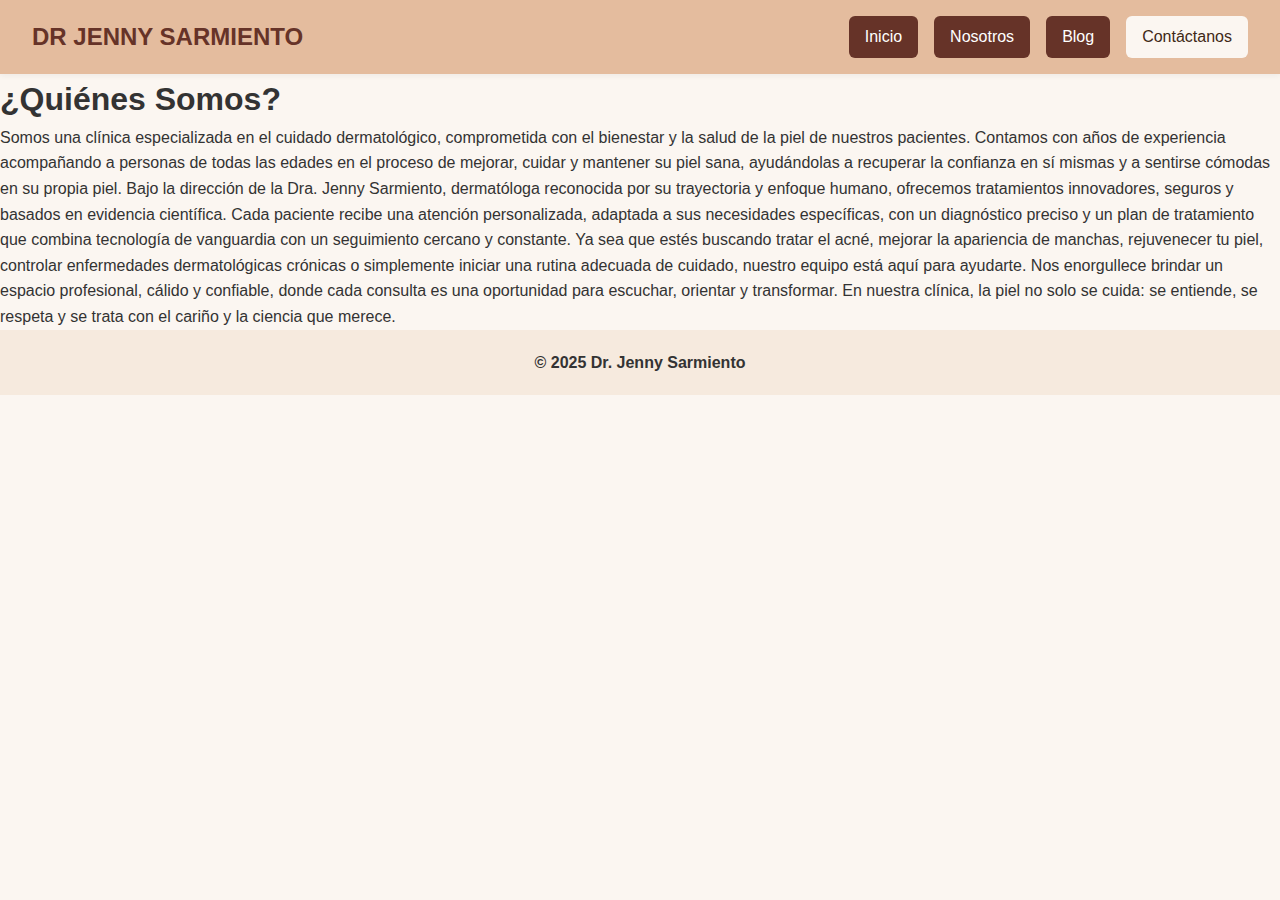
<file: Pagina Santiago/nosotros.html>
<!DOCTYPE html>
<html lang="es">
<head>
  <meta charset="UTF-8">
  <meta name="viewport" content="width=device-width, initial-scale=1.0">
  <title>Nosotros - Dr. Jenny Sarmiento</title>
  <link rel="stylesheet" href="estilos/estilos.css">
</head>
<body>
  <header>
    <div class="logo">DR JENNY SARMIENTO</div>
    <nav>
      <ul>
        <li><a href="index.html">Inicio</a></li>
        <li><a href="nosotros.html">Nosotros</a></li>
        <li><a href="#">Blog</a></li>
        <li><a href="contacto.html" class="btn-contacto">Contáctanos</a></li>
      </ul>
    </nav>
  </header>

  <section class="contenido">
    <h1>¿Quiénes Somos?</h1>
    <p>Somos una clínica especializada en el cuidado dermatológico, comprometida con el bienestar y la salud de la piel de nuestros pacientes. Contamos con años de experiencia acompañando a personas de todas las edades en el proceso de mejorar, cuidar y mantener su piel sana, ayudándolas a recuperar la confianza en sí mismas y a sentirse cómodas en su propia piel.

      Bajo la dirección de la Dra. Jenny Sarmiento, dermatóloga reconocida por su trayectoria y enfoque humano, ofrecemos tratamientos innovadores, seguros y basados en evidencia científica. Cada paciente recibe una atención personalizada, adaptada a sus necesidades específicas, con un diagnóstico preciso y un plan de tratamiento que combina tecnología de vanguardia con un seguimiento cercano y constante.
      
      Ya sea que estés buscando tratar el acné, mejorar la apariencia de manchas, rejuvenecer tu piel, controlar enfermedades dermatológicas crónicas o simplemente iniciar una rutina adecuada de cuidado, nuestro equipo está aquí para ayudarte. Nos enorgullece brindar un espacio profesional, cálido y confiable, donde cada consulta es una oportunidad para escuchar, orientar y transformar.
      
      En nuestra clínica, la piel no solo se cuida: se entiende, se respeta y se trata con el cariño y la ciencia que merece.
      
      </p>
  </section>

  <footer>
    <p>&copy; 2025 Dr. Jenny Sarmiento</p>
  </footer>
</body>
</html>
</file>
<file: estilo/ESTILO.css>
* 

{
    margin: 0;
    padding: 0;
    box-sizing: border-box;
  }
  
  body {
    font-family: Arial, sans-serif;
    line-height: 1.6;
    background-color: #fefefe;
    color: #333;
    padding: 10px;
  }
  
  header {
    background-color: #aad4cf;
    color: white;
    padding: 20px;
    text-align: center;
  }
  
  nav ul {
    list-style: none;
    display: flex;
    justify-content: center;
    flex-wrap: wrap;
  }
  
  nav li {
    margin: 0 15px;
  }
  
  nav a {
    color: white;
    text-decoration: none;
  }
  
  section {
    margin: 30px 0;
    padding: 20px;
    background-color: #f0f8f7;
    border-radius: 8px;
  }
  
  form {
    display: flex;
    flex-direction: column;
  }
  
  form input, form button {
    margin-bottom: 15px;
    padding: 10px;
    border-radius: 5px;
    border: 1px solid #ccc;
  }
  
  button {
    background-color: #4CAF50;
    color: white;
    border: none;
  }
  
  footer {
    text-align: center;
    padding: 10px;
    background-color: #aad4cf;
    color: white;
    margin-top: 20px;
  }
  
  @media (max-width: 600px) {
    nav ul {
      flex-direction: column;
    }
  
    nav li {
      margin: 10px 0;
    }
  }
  
  .inicio-contenido {
    text-align: center;
    margin-top: 20px;
  }
  
  .inicio-contenido img {
    max-width: 250px;
    border-radius: 10px;
    display: block;
    margin: 0 auto 15px auto;
  }
  nav a {
    color: white;
    text-decoration: none;
    font-weight: bold;
    padding: 10px;
    transition: background-color 0.3s ease, color 0.3s ease;
    border-radius: 5px;
  }
  
  nav a:hover {
    background-color: white;
    color: #2c7c74;
  }
  .lista-servicios {
    list-style: none;
    padding: 0;
    margin: 0 auto;
    display: flex;
    flex-wrap: wrap;
    justify-content: center;
    gap: 20px;
  }
  
  .lista-servicios li {
    background-color: white;
    width: 300px;
    padding: 20px;
    border-radius: 10px;
    box-shadow: 0 4px 10px rgba(0, 0, 0, 0.05);
    text-align: left;
    transition: transform 0.3s ease;
  }
  
  .lista-servicios li:hover {
    transform: translateY(-5px);
  }
  
  .lista-servicios h3 {
    color: #2c7c74;
    margin-bottom: 10px;
  }
  
  .lista-servicios p {
    font-size: 16px;
    margin-bottom: 15px;
  }
  
  .galeria {
    display: flex;
    gap: 10px;
    flex-wrap: wrap;
  }
  
  .galeria img {
    width: 100px;
    border-radius: 6px;
    box-shadow: 0 2px 6px rgba(0, 0, 0, 0.1);
    transition: transform 0.3s ease;
  }
  
  .galeria img:hover {
    transform: scale(1.05);
  }
  
  /* Responsivo para móviles */
  @media (max-width: 768px) {
    .lista-servicios {
      flex-direction: column;
      align-items: center;
    }
  
    .lista-servicios li {
      width: 90%;
    }
  }
  
  .ver-mas-servicios {
    margin-top: 30px;
    text-align: center;
  }
  
  .boton-ver-mas {
    display: inline-block;
    padding: 12px 25px;
    background-color: #2c7c74;
    color: white;
    font-weight: bold;
    border-radius: 8px;
    text-decoration: none;
    font-size: 1rem;
    transition: background-color 0.3s ease, transform 0.2s ease;
  }
  
  .boton-ver-mas:hover {
    background-color: #aad4cf;
    color: #2c7c74;
    transform: translateY(-3px);
  }
  .seccion-ubicacion {
    padding: 40px 20px;
    background-color: #f2f7f6;
    text-align: center;
  }
  
  .info-ubicacion p {
    margin: 8px 0;
  }
  
  .boton-mapa {
    display: inline-block;
    margin-top: 10px;
    padding: 10px 20px;
    background-color: #2c7c74;
    color: white;
    border-radius: 6px;
    text-decoration: none;
    transition: background-color 0.3s ease;
  }
  
  .boton-mapa:hover {
    background-color: #1e5d55;
  }
  
  .mapa {
    margin-top: 20px;
    max-width: 100%;
    overflow: hidden;
    border-radius: 10px;
  }
  .agendar-cita-contenido {
    max-width: 700px;
    margin: auto;
    padding: 40px 20px;
    background-color: #f5f9f8;
    border-radius: 12px;
  }
  
  .formulario-agenda h2 {
    margin-bottom: 10px;
    color: #2b6761;
  }
  
  .formulario-agenda p {
    margin-bottom: 30px;
    color: #444;
  }
  
  .campo {
    display: flex;
    flex-direction: column;
    margin-bottom: 20px;
  }
  
  .campo label {
    margin-bottom: 5px;
    font-weight: 600;
  }
  
  .campo input,
  .campo textarea {
    padding: 10px;
    border: 1px solid #ccc;
    border-radius: 6px;
    font-size: 16px;
  }
  
  .boton-agendar {
    background-color: #2c7c74;
    color: white;
    padding: 14px 20px;
    border: none;
    border-radius: 8px;
    font-size: 16px;
    cursor: pointer;
    transition: background 0.3s ease;
  }
  
  .boton-agendar:hover {
    background-color: #1e5d55;
  }
  html, body {
    height: 100%;
    margin: 0;
    padding: 0;
    display: flex;
    flex-direction: column;
  }
  footer {
    background-color: #2c7c74;
    color: white;
    text-align: center;
    padding: 20px;
    font-size: 14px;
  }
  main {
    flex: 1;
  }
.logo {
  text-align: center;
  padding: 10px 0;
}

.logo img {
  max-width: 100%;
  height: auto;
  width: 200px; /* se ajusta automáticamente en pantallas pequeñas */
}

@media (max-width: 600px) {
  .logo img {
    width: 150px; /* tamaño más pequeño en móvil */
  }
}



/*lista de servicios*/
body {
  margin: 0;
  font-family: 'Arial', sans-serif;
  background-color: #f9f9f9;
  color: #333;
  display: flex;
  flex-direction: column;
  min-height: 100vh;
}

header, footer {
  background-color: #2c7c74;
  color: white;
  text-align: center;
  padding: 20px;
}

main {
  flex: 1;
  padding: 40px 20px;
  max-width: 1200px;
  margin: auto;
}

h2 {
  color: #2c7c74;
  margin-top: 40px;
  border-bottom: 2px solid #aad4cf;
  display: inline-block;
  padding-bottom: 5px;
}

ul.servicios {
  list-style: none;
  padding: 0;
  display: flex;
  flex-wrap: wrap;
  gap: 20px;
  margin-top: 20px;
}

ul.servicios li {
  background: white;
  border-radius: 10px;
  box-shadow: 0 4px 8px rgba(0,0,0,0.05);
  padding: 20px;
  flex: 1 1 calc(33% - 40px);
  box-sizing: border-box;
  min-width: 250px;
  transition: transform 0.3s ease;
}

ul.servicios li:hover {
  transform: translateY(-5px);
}

ul.servicios h3 {
  margin-top: 0;
  color: #2c7c74;
}

@media (max-width: 768px) {
  ul.servicios li {
    flex: 1 1 100%;
  }
}
/*testimonios*/
.seccion {
  padding: 40px 20px;
  max-width: 1000px;
  margin: auto;
}

.perfil-doctora {
  display: flex;
  flex-wrap: wrap;
  align-items: center;
  gap: 30px;
  margin-top: 20px;
}

.perfil-doctora img {
  width: 250px;
  border-radius: 12px;
  box-shadow: 0 4px 10px rgba(0,0,0,0.1);
}

.bio {
  flex: 1;
  font-size: 16px;
  line-height: 1.6;
}

.testimonios-grid {
  display: grid;
  grid-template-columns: repeat(auto-fit, minmax(280px, 1fr));
  gap: 30px;
  margin-top: 30px;
}

blockquote {
  background-color: #fff;
  padding: 20px;
  border-left: 5px solid #2c7c74;
  border-radius: 10px;
  box-shadow: 0 2px 8px rgba(0,0,0,0.05);
}

blockquote footer {
  margin-top: 10px;
  color: #f5f2f2;
  font-style: italic;
}
.menu-social {
  position: fixed;
  bottom: 20px;
  right: 20px;
  display: flex;
  flex-direction: column; /* ← Esto lo hace vertical */
  gap: 12px;
  z-index: 1000;
}

/*texto de bienvenida*/
.descripcion-intro {
  font-family: 'Georgia', serif; /* o prueba 'Playfair Display', 'Merriweather', etc. */
  font-size: 1.3rem;
  line-height: 1.6;
  max-width: 800px;
  margin: 20px auto;
  text-align: center;
  color: #2c7c74;
}
.descripcion-intro {
  font-family: 'Playfair Display', serif;
  font-size: 1.5rem;
  line-height: 1.7;
  color: #123d39;
  max-width: 900px;
  margin: 40px auto;
  text-align: center;
  padding: 0 20px;
}
/*menu social*/
.menu-social-mini {
  position: fixed;
  top: 40%;
  right: 10px;
  display: flex;
  flex-direction: column;
  gap: 10px;
  z-index: 1000;
}

.menu-social-mini a {
  width: 40px;
  height: 40px;
  background-color: white;
  border-radius: 50%;
  overflow: hidden;
  box-shadow: 0 2px 6px rgba(0, 0, 0, 0.1);
  display: flex;
  align-items: center;
  justify-content: center;
  transition: transform 0.3s ease;
}

.menu-social-mini a:hover {
  transform: scale(1.1);
}

.menu-social-mini img {
  width: 22px;
  height: 22px;
}
.seccion-agendar {
  max-width: 700px;
  margin: auto;
  padding: 40px 20px;
}

.formulario-agenda {
  display: flex;
  flex-direction: column;
  gap: 20px;
  margin-top: 30px;
}

.formulario-agenda .campo {
  display: flex;
  flex-direction: column;
}

.formulario-agenda label {
  font-weight: 600;
  margin-bottom: 6px;
}

.formulario-agenda input,
.formulario-agenda select,
.formulario-agenda textarea {
  padding: 10px;
  font-size: 16px;
  border: 1px solid #ccc;
  border-radius: 6px;
}

.boton-agendar {
  padding: 14px 20px;
  background-color: #2c7c74;
  color: white;
  font-size: 16px;
  font-weight: bold;
  border: none;
  border-radius: 8px;
  cursor: pointer;
  transition: background-color 0.3s ease;
}

.boton-agendar:hover {
  background-color: #1e5d55;
}

.seccion-agendar {
  max-width: 700px;
  margin: auto;
  padding: 40px 20px;
}

.formulario-agenda {
  display: flex;
  flex-direction: column;
  gap: 20px;
  margin-top: 30px;
}

.formulario-agenda .campo {
  display: flex;
  flex-direction: column;
}

.formulario-agenda label {
  font-weight: 600;
  margin-bottom: 6px;
}

.formulario-agenda input,
.formulario-agenda select,
.formulario-agenda textarea {
  padding: 10px;
  font-size: 16px;
  border: 1px solid #ccc;
  border-radius: 6px;
}

.boton-agendar {
  padding: 14px 20px;
  background-color: #2c7c74;
  color: white;
  font-size: 16px;
  font-weight: bold;
  border: none;
  border-radius: 8px;
  cursor: pointer;
  transition: background-color 0.3s ease;
}

.boton-agendar:hover {
  background-color: #1e5d55;
}

.descripcion-intro {
  font-family: 'Playfair Display', serif;
  font-size: 1.5rem;
  line-height: 1.7;
  color: #2c7c74;
  text-align: center;
  padding: 0 20px;
  max-width: 800px;
  margin: auto;
}
</file>
<file: estilos/estilos.css>
/* Hoja de estilos para la página web de la Dra. Jenny Sarmiento */

/* Colores base */
:root {
    --crema-claro: #fbf6f1;
    --crema: #f6eade;
    --marron-oscuro: #663328;
    --marron-claro: #d38d64;
    --beige: #e4bc9e;
    --chocolate: #402816;
  }
  
  /* Reset general */
  * {
    box-sizing: border-box;
    margin: 0;
    padding: 0;
  }
  
  body {
    font-family: Arial, sans-serif;
    background-color: var(--crema-claro);
    color: #333;
    line-height: 1.6;
  }
  
  /* Navegación */
  header {
    display: flex;
    justify-content: space-between;
    align-items: center;
    padding: 1rem 2rem;
    background-color: #e4bc9e;
    box-shadow: 0 2px 6px rgba(0,0,0,0.05);
  }
  
  .logo {
    font-size: 1.5rem;
    font-weight: bold;
    color: #663328;
  }
  
  nav ul {
    display: flex;
    list-style: none;
    gap: 1rem;
    margin: 0;
    padding: 0;
  }
  
  nav ul li a {
    display: inline-block;
    padding: 0.5rem 1rem;
    background-color: #663328;
    color: white;
    text-decoration: none;
    border-radius: 6px;
    font-size: 1rem;
    transition: background-color 0.3s ease;
  }
  
  /* Botón “Contáctanos” diferenciado */
  .btn-contacto {
    background-color: #fbf6f1;
    color: #402816 !important;
  }
  
  nav ul li a:hover {
    opacity: 0.9;
  }
  
  
  /* Sección principal */
  .principal {
    display: flex;
    flex-direction: column;
    align-items: center;
    justify-content: center;
    text-align: center;
    padding: 3rem 1.5rem;
    background-color: #fbf6f1;
  }
  
  .principal h1 {
    font-size: 1.8rem;
    max-width: 600px;
    margin-bottom: 2rem;
    font-weight: 500;
    color: #333;
  }
  
  .imagen-circular {
    width: 280px; /* Más grande que los demás elementos */
    height: 280px;
    object-fit: cover;
    border-radius: 50%;
    border: 5px solid #f9f9f9;
    box-shadow: 0 4px 12px rgba(0,0,0,0.15);
    margin-bottom: 2rem;
  }
  
  .btn-agendar {
    padding: 0.75rem 2rem;
    font-size: 1rem;
    background-color: #402816;
    color: white;
    border: none;
    border-radius: 8px;
    cursor: pointer;
    transition: background-color 0.3s ease;
  }
  
  .btn-agendar:hover {
    background-color: #555;
  }
  
  /* Servicios */
  .servicios {
    background-color: var(--crema);
    padding: 40px 20px;
    text-align: center;
  }
  
  .servicios {
    padding: 2rem;
    text-align: center;
  }
  
  .lista-servicios {
    display: flex;
    justify-content: center;
    gap: 2rem;
    flex-wrap: wrap;
    margin-top: 2rem;
    margin-bottom: 2rem;
  }
  
  .servicio {
    flex: 0 1 220px;
    background-color: #f9f9f9;
    border-radius: 12px;
    padding: 1rem;
    box-shadow: 0 2px 6px rgba(0,0,0,0.1);
    display: flex;
    flex-direction: column;
    justify-content: center;
    align-items: center;
    text-align: center;
    transition: transform 0.3s ease;
  }
  
  .servicio:hover {
    transform: scale(1.05);
  }
  
  .servicio img {
    width: 100%;
    height: auto;
    border-radius: 8px;
    max-width: 180px;
    margin-bottom: 0.75rem;
  }
  
  .servicio p {
    font-weight: 600;
    margin: 0;
  }
  
  .btn-servicios {
    padding: 0.75rem 2rem;
    font-size: 1rem;
    border: none;
    background-color: #402816;
    color: white;
    border-radius: 8px;
    cursor: pointer;
    transition: background-color 0.3s ease;
  }
  
  .btn-servicios:hover {
    background-color: #402816;
  }
  
  .servicios button:hover {
    background-color: var(--marron-claro);
  }
  
  /* Testimonios y Consejos */
  .testimonios-consejos {
    display: flex;
    gap: 2rem; /* Espacio entre secciones */
    justify-content: space-between;
    align-items: flex-start;
    padding: 2rem;
    flex-wrap: wrap; /* Por si el espacio en pantallas pequeñas es limitado */
  }
  
  .testimonios, .consejos {
    flex: 1;
    min-width: 300px;
  }
  
  .testimonios h3,
  .consejos h3 {
    font-size: 1.5rem;
    margin-bottom: 1rem;
  }
  
  .caja {
    background-color: #f5f5f5;
    border-radius: 8px;
    padding: 1rem;
    margin-bottom: 1rem;
    box-shadow: 0 2px 6px rgba(0,0,0,0.1);
  }
 
  
  /* Redes Sociales */
  
  
  img {
    object-fit: contain;
    width: 50px
  }
  
  /* Footer */
  footer {
    background-color: var(--crema);
    padding: 20px;
    text-align: center;
    font-weight: bold;
  }

  /* === Estilos adicionales para páginas: Nosotros, Contacto y Agendar === */

/* Sección genérica de contenido */
.seccion {
  padding: 3rem 2rem;
  background-color: var(--crema-claro);
  color: var(--chocolate);
  max-width: 1200px;
  margin: 0 auto;
}

/* Encabezado de sección */
.seccion h2 {
  font-size: 2rem;
  color: var(--marron-oscuro);
  margin-bottom: 1.5rem;
  text-align: center;
}

/* Párrafos */
.seccion p {
  font-size: 1.1rem;
  line-height: 1.8;
  margin-bottom: 1.2rem;
  text-align: justify;
}

/* Estilo para formularios (Contacto y Agendar) */
form {
  display: flex;
  flex-direction: column;
  gap: 1rem;
  background-color: var(--crema);
  padding: 2rem;
  border-radius: 12px;
  box-shadow: 0 2px 8px rgba(0,0,0,0.1);
  max-width: 600px;
  margin: 0 auto;
}

form label {
  font-weight: bold;
  color: var(--marron-oscuro);
}

form input,
form textarea,
form select {
  padding: 0.75rem;
  border-radius: 8px;
  border: 1px solid #ccc;
  font-size: 1rem;
  background-color: white;
}

form input:focus,
form textarea:focus,
form select:focus {
  outline: none;
  border-color: var(--marron-claro);
  box-shadow: 0 0 5px var(--marron-claro);
}

form button {
  background-color: var(--chocolate);
  color: white;
  padding: 0.75rem;
  border: none;
  border-radius: 8px;
  font-size: 1rem;
  cursor: pointer;
  transition: background-color 0.3s ease;
}

form button:hover {
  background-color: var(--marron-oscuro);
}

/* Imágenes decorativas o institucionales */
.imagen-seccion {
  display: block;
  max-width: 100%;
  margin: 2rem auto;
  border-radius: 10px;
  box-shadow: 0 4px 12px rgba(0,0,0,0.1);
}

/* Estilo específico para listado en página Nosotros */
.lista-equipo {
  display: flex;
  flex-wrap: wrap;
  justify-content: center;
  gap: 2rem;
  margin-top: 2rem;
}

.miembro {
  background-color: #f9f9f9;
  padding: 1.5rem;
  border-radius: 12px;
  text-align: center;
  width: 250px;
  box-shadow: 0 2px 8px rgba(0,0,0,0.1);
}

.miembro img {
  width: 120px;
  height: 120px;
  object-fit: cover;
  border-radius: 50%;
  margin-bottom: 1rem;
}

.miembro h4 {
  margin-bottom: 0.5rem;
  color: var(--marron-oscuro);
}

.miembro p {
  font-size: 0.95rem;
  color: #555;
}
</file>
<file: Pagina Santiago/estilos/estilos.css>
/* Hoja de estilos para la página web de la Dra. Jenny Sarmiento */

/* Colores base */
:root {
    --crema-claro: #fbf6f1;
    --crema: #f6eade;
    --marron-oscuro: #663328;
    --marron-claro: #d38d64;
    --beige: #e4bc9e;
    --chocolate: #402816;
  }
  
  /* Reset general */
  * {
    box-sizing: border-box;
    margin: 0;
    padding: 0;
  }
  
  body {
    font-family: Arial, sans-serif;
    background-color: var(--crema-claro);
    color: #333;
    line-height: 1.6;
  }
  
  /* Navegación */
  header {
    display: flex;
    justify-content: space-between;
    align-items: center;
    padding: 1rem 2rem;
    background-color: #e4bc9e;
    box-shadow: 0 2px 6px rgba(0,0,0,0.05);
  }
  
  .logo {
    font-size: 1.5rem;
    font-weight: bold;
    color: #663328;
  }
  
  nav ul {
    display: flex;
    list-style: none;
    gap: 1rem;
    margin: 0;
    padding: 0;
  }
  
  nav ul li a {
    display: inline-block;
    padding: 0.5rem 1rem;
    background-color: #663328;
    color: white;
    text-decoration: none;
    border-radius: 6px;
    font-size: 1rem;
    transition: background-color 0.3s ease;
  }
  
  /* Botón “Contáctanos” diferenciado */
  .btn-contacto {
    background-color: #fbf6f1;
    color: #402816 !important;
  }
  
  nav ul li a:hover {
    opacity: 0.9;
  }
  
  
  /* Sección principal */
  .principal {
    display: flex;
    flex-direction: column;
    align-items: center;
    justify-content: center;
    text-align: center;
    padding: 3rem 1.5rem;
    background-color: #fbf6f1;
  }
  
  .principal h1 {
    font-size: 1.8rem;
    max-width: 600px;
    margin-bottom: 2rem;
    font-weight: 500;
    color: #333;
  }
  
  .imagen-circular {
    width: 280px; /* Más grande que los demás elementos */
    height: 280px;
    object-fit: cover;
    border-radius: 50%;
    border: 5px solid #f9f9f9;
    box-shadow: 0 4px 12px rgba(0,0,0,0.15);
    margin-bottom: 2rem;
  }
  
  .btn-agendar {
    padding: 0.75rem 2rem;
    font-size: 1rem;
    background-color: #402816;
    color: white;
    border: none;
    border-radius: 8px;
    cursor: pointer;
    transition: background-color 0.3s ease;
  }
  
  .btn-agendar:hover {
    background-color: #555;
  }
  
  /* Servicios */
  .servicios {
    background-color: var(--crema);
    padding: 40px 20px;
    text-align: center;
  }
  
  .servicios {
    padding: 2rem;
    text-align: center;
  }
  
  .lista-servicios {
    display: flex;
    justify-content: center;
    gap: 2rem;
    flex-wrap: wrap;
    margin-top: 2rem;
    margin-bottom: 2rem;
  }
  
  .servicio {
    flex: 0 1 220px;
    background-color: #f9f9f9;
    border-radius: 12px;
    padding: 1rem;
    box-shadow: 0 2px 6px rgba(0,0,0,0.1);
    display: flex;
    flex-direction: column;
    justify-content: center;
    align-items: center;
    text-align: center;
    transition: transform 0.3s ease;
  }
  
  .servicio:hover {
    transform: scale(1.05);
  }
  
  .servicio img {
    width: 100%;
    height: auto;
    border-radius: 8px;
    max-width: 180px;
    margin-bottom: 0.75rem;
  }
  
  .servicio p {
    font-weight: 600;
    margin: 0;
  }
  
  .btn-servicios {
    padding: 0.75rem 2rem;
    font-size: 1rem;
    border: none;
    background-color: #402816;
    color: white;
    border-radius: 8px;
    cursor: pointer;
    transition: background-color 0.3s ease;
  }
  
  .btn-servicios:hover {
    background-color: #402816;
  }
  
  .servicios button:hover {
    background-color: var(--marron-claro);
  }
  
  /* Testimonios y Consejos */
  .testimonios-consejos {
    display: flex;
    gap: 2rem; /* Espacio entre secciones */
    justify-content: space-between;
    align-items: flex-start;
    padding: 2rem;
    flex-wrap: wrap; /* Por si el espacio en pantallas pequeñas es limitado */
  }
  
  .testimonios, .consejos {
    flex: 1;
    min-width: 300px;
  }
  
  .testimonios h3,
  .consejos h3 {
    font-size: 1.5rem;
    margin-bottom: 1rem;
  }
  
  .caja {
    background-color: #f5f5f5;
    border-radius: 8px;
    padding: 1rem;
    margin-bottom: 1rem;
    box-shadow: 0 2px 6px rgba(0,0,0,0.1);
  }
 
  
  /* Redes Sociales */
  
  
  img {
    object-fit: contain;
    width: 50px
  }
  
  /* Footer */
  footer {
    background-color: var(--crema);
    padding: 20px;
    text-align: center;
    font-weight: bold;
  }

  /* === Estilos adicionales para páginas: Nosotros, Contacto y Agendar === */

/* Sección genérica de contenido */
.seccion {
  padding: 3rem 2rem;
  background-color: var(--crema-claro);
  color: var(--chocolate);
  max-width: 1200px;
  margin: 0 auto;
}

/* Encabezado de sección */
.seccion h2 {
  font-size: 2rem;
  color: var(--marron-oscuro);
  margin-bottom: 1.5rem;
  text-align: center;
}

/* Párrafos */
.seccion p {
  font-size: 1.1rem;
  line-height: 1.8;
  margin-bottom: 1.2rem;
  text-align: justify;
}

/* Estilo para formularios (Contacto y Agendar) */
form {
  display: flex;
  flex-direction: column;
  gap: 1rem;
  background-color: var(--crema);
  padding: 2rem;
  border-radius: 12px;
  box-shadow: 0 2px 8px rgba(0,0,0,0.1);
  max-width: 600px;
  margin: 0 auto;
}

form label {
  font-weight: bold;
  color: var(--marron-oscuro);
}

form input,
form textarea,
form select {
  padding: 0.75rem;
  border-radius: 8px;
  border: 1px solid #ccc;
  font-size: 1rem;
  background-color: white;
}

form input:focus,
form textarea:focus,
form select:focus {
  outline: none;
  border-color: var(--marron-claro);
  box-shadow: 0 0 5px var(--marron-claro);
}

form button {
  background-color: var(--chocolate);
  color: white;
  padding: 0.75rem;
  border: none;
  border-radius: 8px;
  font-size: 1rem;
  cursor: pointer;
  transition: background-color 0.3s ease;
}

form button:hover {
  background-color: var(--marron-oscuro);
}

/* Imágenes decorativas o institucionales */
.imagen-seccion {
  display: block;
  max-width: 100%;
  margin: 2rem auto;
  border-radius: 10px;
  box-shadow: 0 4px 12px rgba(0,0,0,0.1);
}

/* Estilo específico para listado en página Nosotros */
.lista-equipo {
  display: flex;
  flex-wrap: wrap;
  justify-content: center;
  gap: 2rem;
  margin-top: 2rem;
}

.miembro {
  background-color: #f9f9f9;
  padding: 1.5rem;
  border-radius: 12px;
  text-align: center;
  width: 250px;
  box-shadow: 0 2px 8px rgba(0,0,0,0.1);
}

.miembro img {
  width: 120px;
  height: 120px;
  object-fit: cover;
  border-radius: 50%;
  margin-bottom: 1rem;
}

.miembro h4 {
  margin-bottom: 0.5rem;
  color: var(--marron-oscuro);
}

.miembro p {
  font-size: 0.95rem;
  color: #555;
}
</file>
